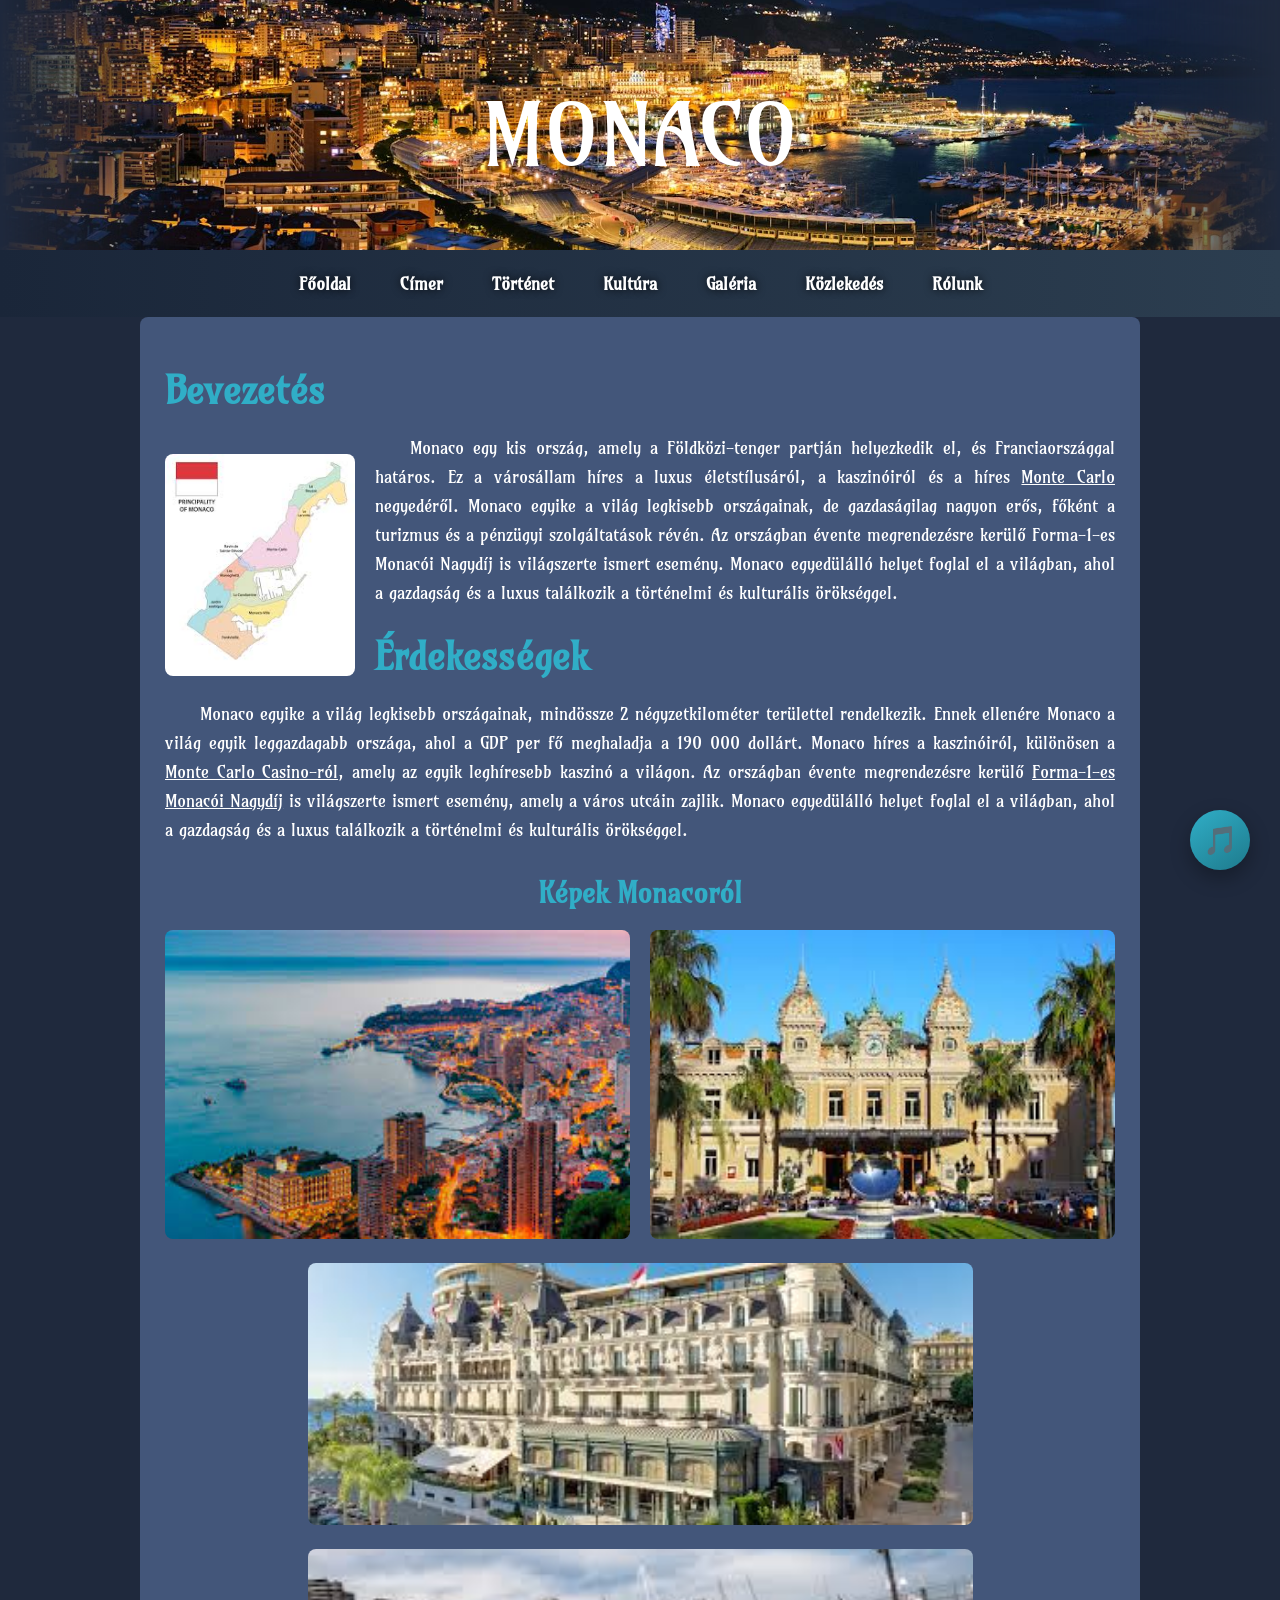
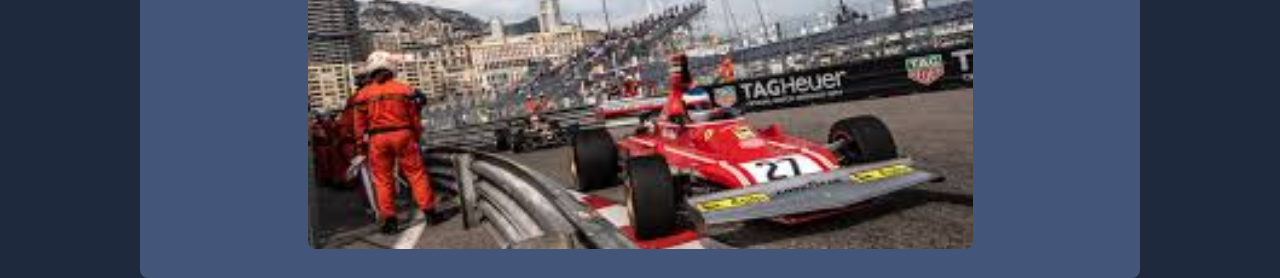
<file: 67_feladat/index.html>
<!DOCTYPE html>
<html lang="hu">
<head>
	<link href="https://fonts.googleapis.com/css2?family=Amarante&display=swap" rel="stylesheet">
	<meta charset="UTF-8">
	<title>Monaco</title>
	<link rel="stylesheet" href="style.css">
	<script src="script.js" defer></script>
<meta name="robots" content="noindex,nofollow">
</head>
<body style="background-color: #1F293D; font-family: 'Amarante', sans-serif;">
	<div style="text-align: center;" class="container">
		<img src="monacofixed.jpg" class="header-image">
	</div>
	<div class="text">MONACO</div>
<center>
	<nav class="main-nav">
    	<button id="menu-toggle" class="hamburger">☰</button>
    
    	<div class="nav-links">
        	<a href="index.html">Főoldal</a>
        	<a href="cimer.html">Címer</a>
        	<a href="tortenet.html">Történet</a>
        	<a href="kultura.html">Kultúra</a>
        	<a href="galeria.html">Galéria</a>
        	<a href="koz.html">Közlekedés</a>
			<a href="about us.html">Rólunk</a>
    	</div>
	</nav>
	<div class="doboz">
		<h1>Bevezetés</h1>
		<img src="kep1.jpg" style="width: 20%; height: auto; margin-top: 20px; margin-right: 20px; border-radius: 8px; float: left;">
		<p>
			Monaco egy kis ország, amely a Földközi-tenger partján helyezkedik el, és Franciaországgal határos. Ez a városállam híres a luxus életstílusáról, a kaszinóiról és a híres <a href="montecarlo.html" class="a">Monte Carlo</a> negyedéről. Monaco egyike a világ legkisebb országainak, de gazdaságilag nagyon erős, főként a turizmus és a pénzügyi szolgáltatások révén. Az országban évente megrendezésre kerülő Forma-1-es Monacói Nagydíj is világszerte ismert esemény. Monaco egyedülálló helyet foglal el a világban, ahol a gazdagság és a luxus találkozik a történelmi és kulturális örökséggel.
		</p>
		<h1>Érdekességek</h1>
		<p>
			Monaco egyike a világ legkisebb országainak, mindössze 2 négyzetkilométer területtel rendelkezik. Ennek ellenére Monaco a világ egyik leggazdagabb országa, ahol a GDP per fő meghaladja a 190 000 dollárt. Monaco híres a kaszinóiról, különösen a <a href="kaszino.html" class="a">Monte Carlo Casino-ról</a>, amely az egyik leghíresebb kaszinó a világon. Az országban évente megrendezésre kerülő <a href="gp.html" class="a">Forma-1-es Monacói Nagydíj</a> is világszerte ismert esemény, amely a város utcáin zajlik. Monaco egyedülálló helyet foglal el a világban, ahol a gazdagság és a luxus találkozik a történelmi és kulturális örökséggel.
		</p>
		<h2>Képek Monacoról</h2>
		<div class="gallery">
			<div class="gallery-small"><img src="kep2.jpg" alt="Monaco"></div>
			<div class="gallery-small"><img src="kep3.jpg" alt="Monaco"></div>
			<div class="gallery-large"><img src="kep4.jpg" alt="Monaco"></div>
			<div class="gallery-large"><img src="kep5.jpg" alt="Monaco"></div>
		</div>
	</div>
</center>
</body>
</html>
</file>
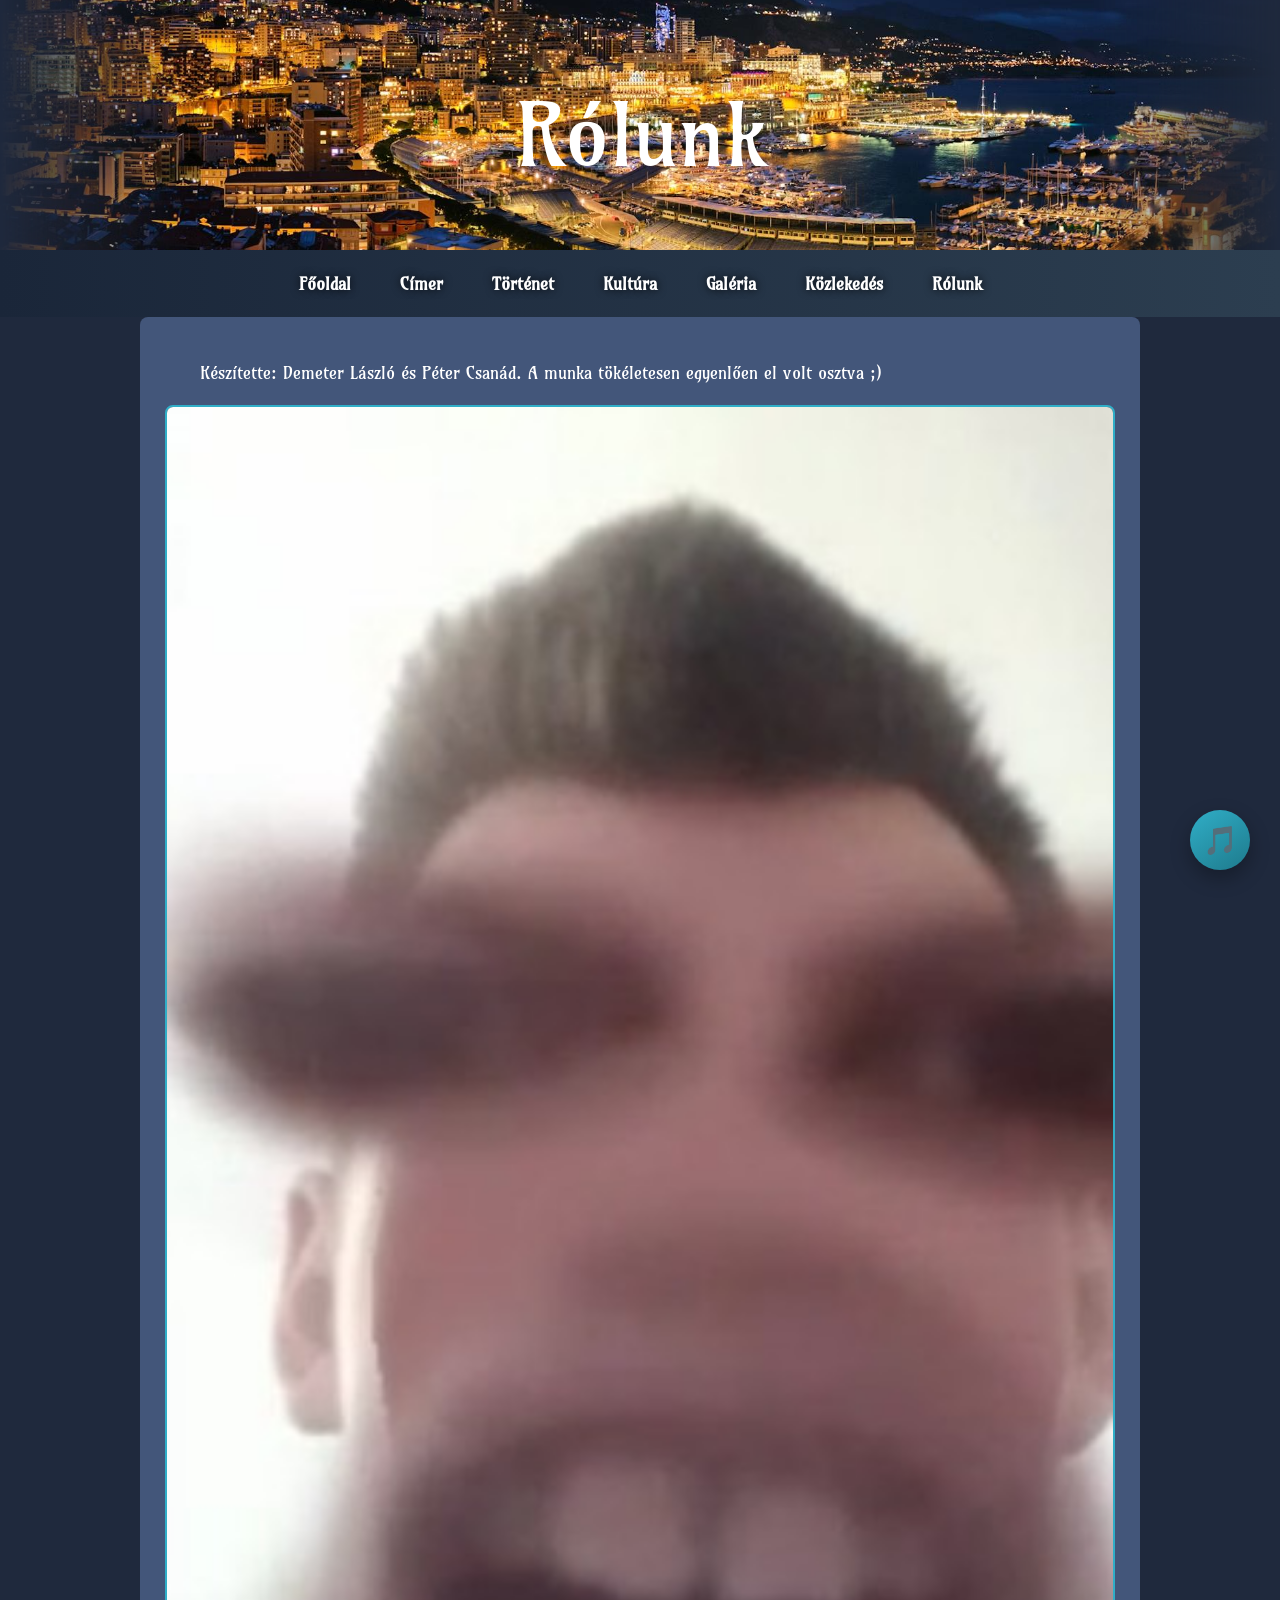
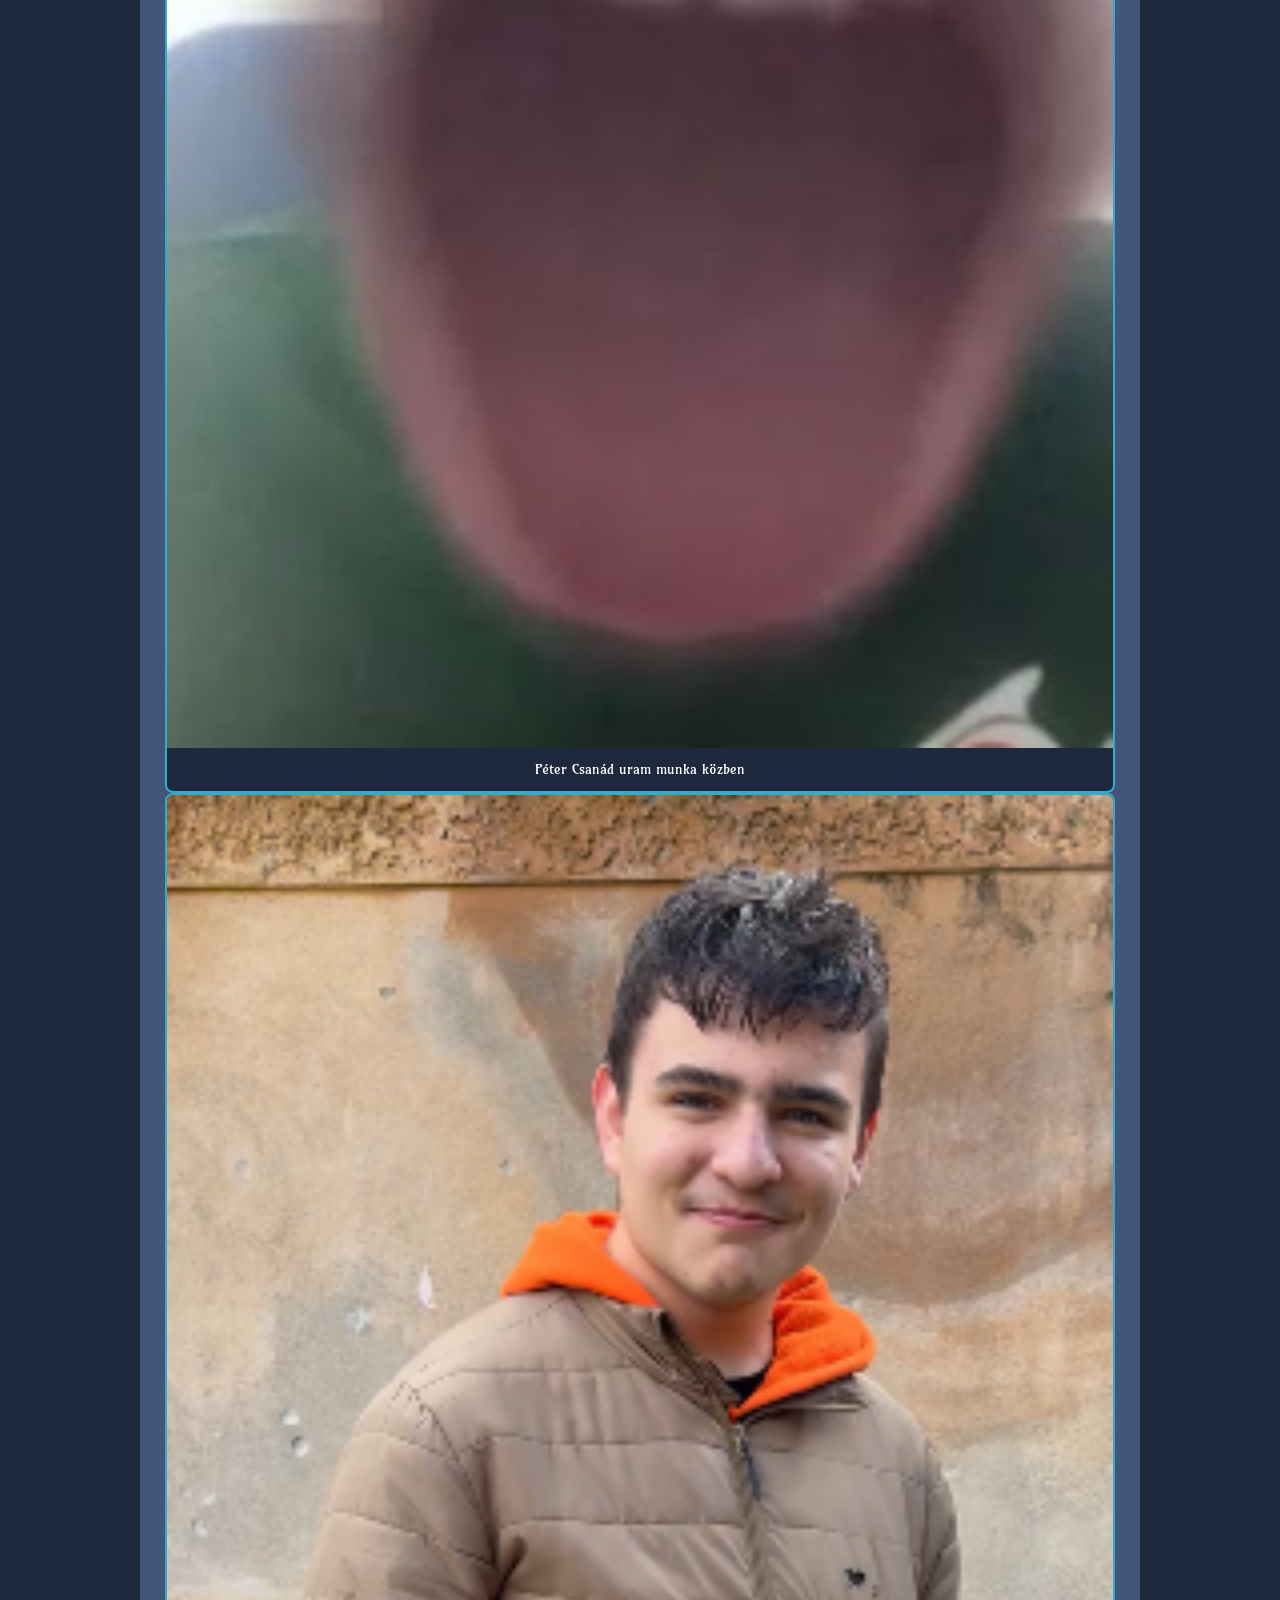
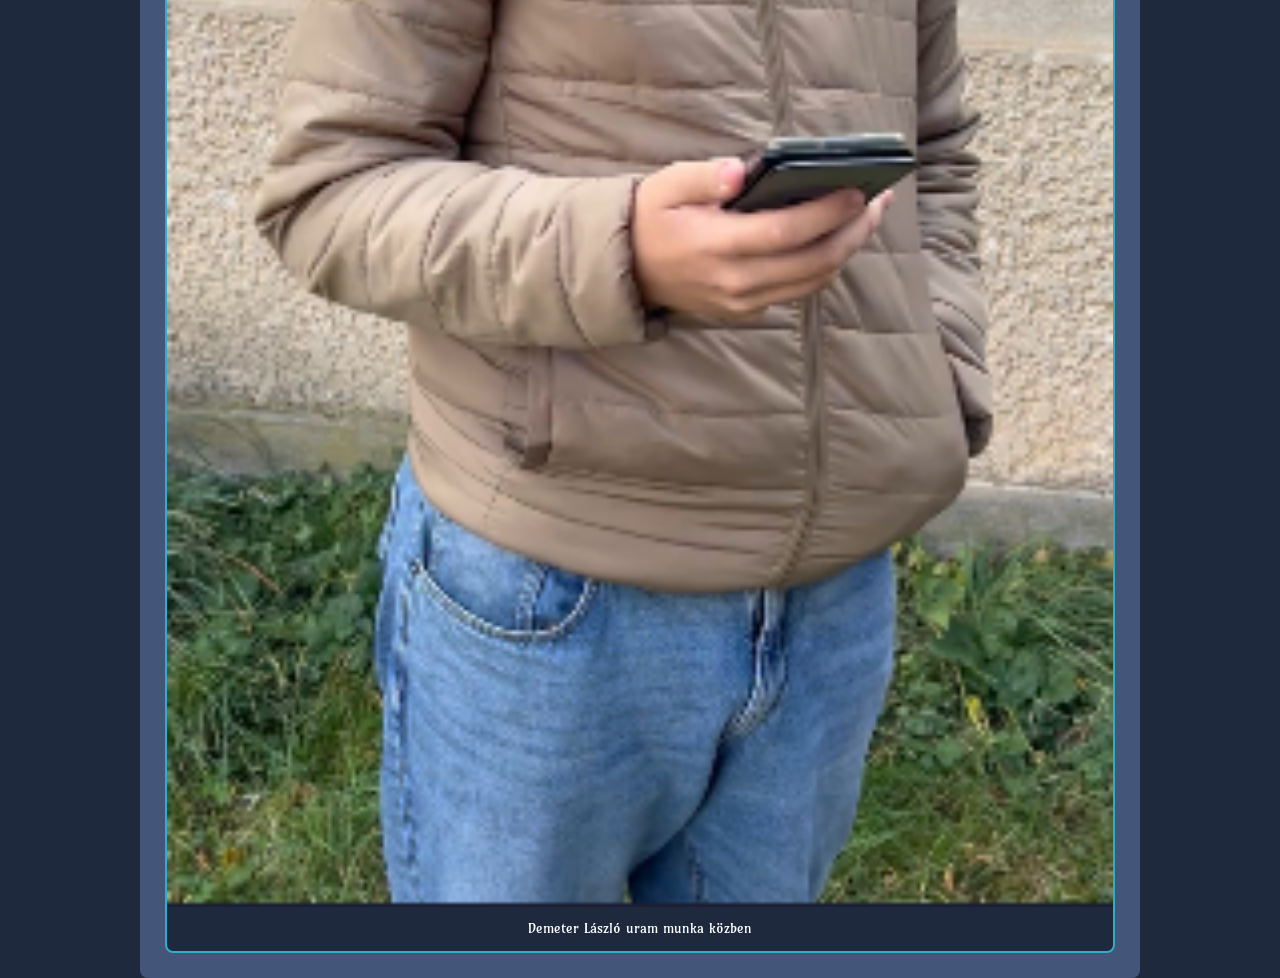
<file: 67_feladat/about us.html>
<!DOCTYPE html>
<html lang="hu">
<head>
	<link href="https://fonts.googleapis.com/css2?family=Amarante&display=swap" rel="stylesheet">
	<meta charset="UTF-8">
	<title>Rólunk</title>
	<link rel="stylesheet" href="style.css">
	<script src="script.js" defer></script>
<meta name="robots" content="noindex,nofollow">
</head>
<body style="background-color: #1F293D; font-family: 'Amarante', sans-serif; overflow-x: hidden;">
	<div style="text-align: center;" class="container">
		<img src="monacofixed.jpg" class="header-image">
	</div>
	<div class="text">Rólunk</div>
	<center>
	<nav class="main-nav">
    <button id="menu-toggle" class="hamburger">☰</button>
    
    <div class="nav-links">
        <a href="index.html">Főoldal</a>
        <a href="cimer.html">Címer</a>
        <a href="tortenet.html">Történet</a>
        <a href="kultura.html">Kultúra</a>
        <a href="galeria.html">Galéria</a>
        <a href="koz.html">Közlekedés</a>
		<a href="about us.html">Rólunk</a>
    </div>
	</nav>
	<div class="doboz">
		<p>Készítette: Demeter László és Péter Csanád. A munka tökéletesen egyenlően el volt osztva ;)<p>
			<div class="image-caption">
				<img src="peter.jpg">
				<p>Péter Csanád uram munka közben</p>
			</div>
			<div class="image-caption">
				<img src="demeter.png">
				<p>Demeter László uram munka közben</p>
			</div>
	</div>
</center>
</body>
</html>
</file>
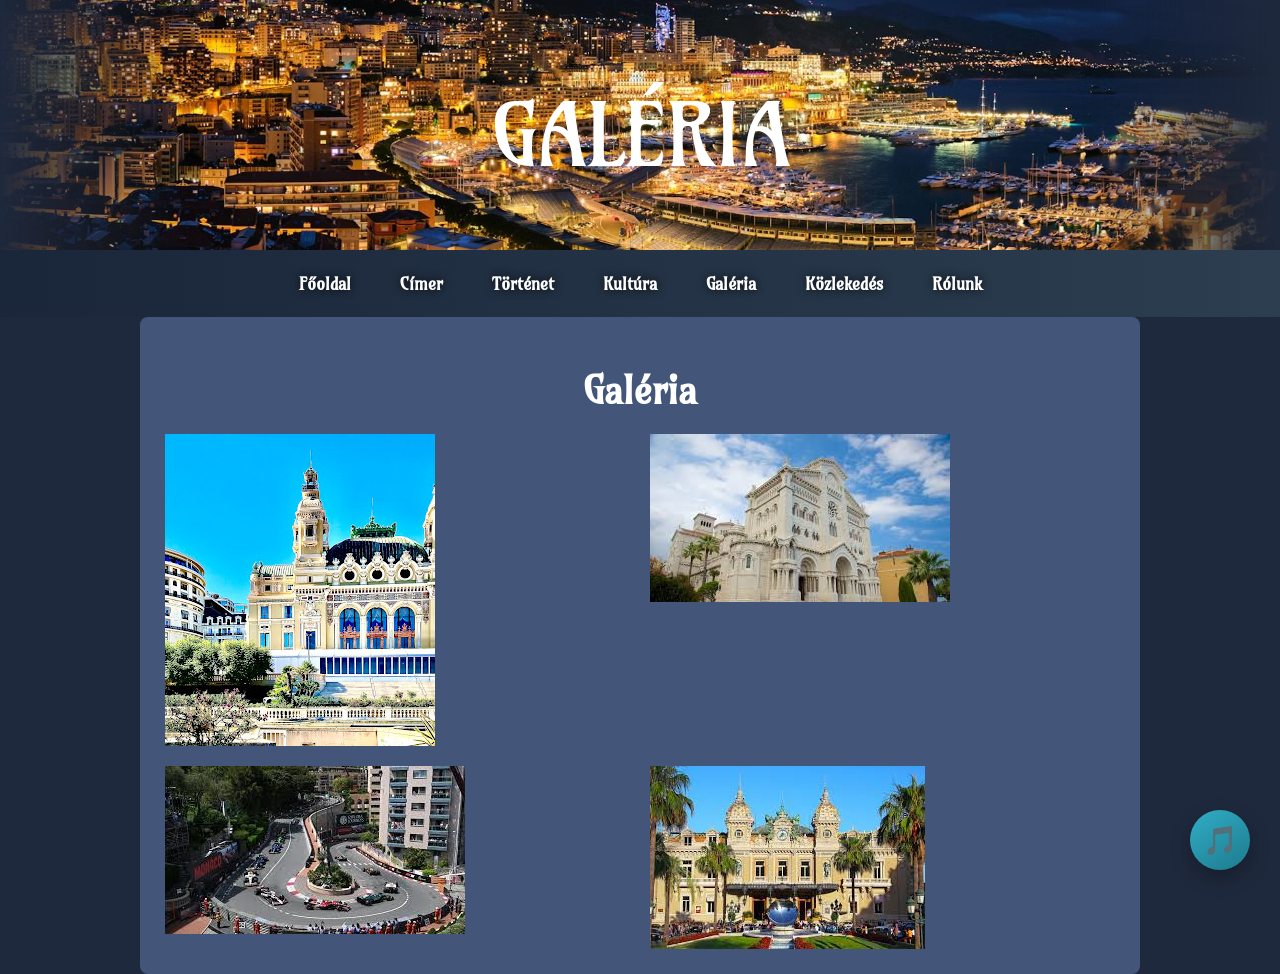
<file: 67_feladat/galeria.html>
<!DOCTYPE html>
<html lang="hu">
<head style="background-color: #1F293D; font-family: 'Amarante', sans-serif;">
<link href="https://fonts.googleapis.com/css2?family=Amarante&display=swap" rel="stylesheet">
<title>Galéria</title>
<link rel="stylesheet" href="style.css">
<script src="script.js" defer></script>
<div style="text-align: center;" class="container">
	<img src="monacofixed.jpg" class="header-image">
<div class="text">GALÉRIA</div>
</div>
<meta charset="UTF-8">
<meta name="robots" content="noindex,nofollow">
</head>
<body style="background-color: #1F293D; font-family: 'Amarante', sans-serif;">
<center>
<nav class="main-nav">
    <button id="menu-toggle" class="hamburger">☰</button>
    
    <div class="nav-links">
        <a href="index.html">Főoldal</a>
        <a href="cimer.html">Címer</a>
        <a href="tortenet.html">Történet</a>
        <a href="kultura.html">Kultúra</a>
        <a href="galeria.html">Galéria</a>
        <a href="koz.html">Közlekedés</a>
        <a href="about us.html">Rólunk</a>
    </div>
</nav>
</center>
<div class="doboz">
	<h1 style="color: white; text-align: center;">Galéria</h1>
	<div class="gallery">
		<img src="his1.jpg" alt="Kép 1">
		<img src="his2.jpg" alt="Kép 2">
		<img src="his3.jpg" alt="Kép 3">
		<img src="his4.jpg" alt="Kép 4">
	</div>
</div>
</body>
</html>
</file>
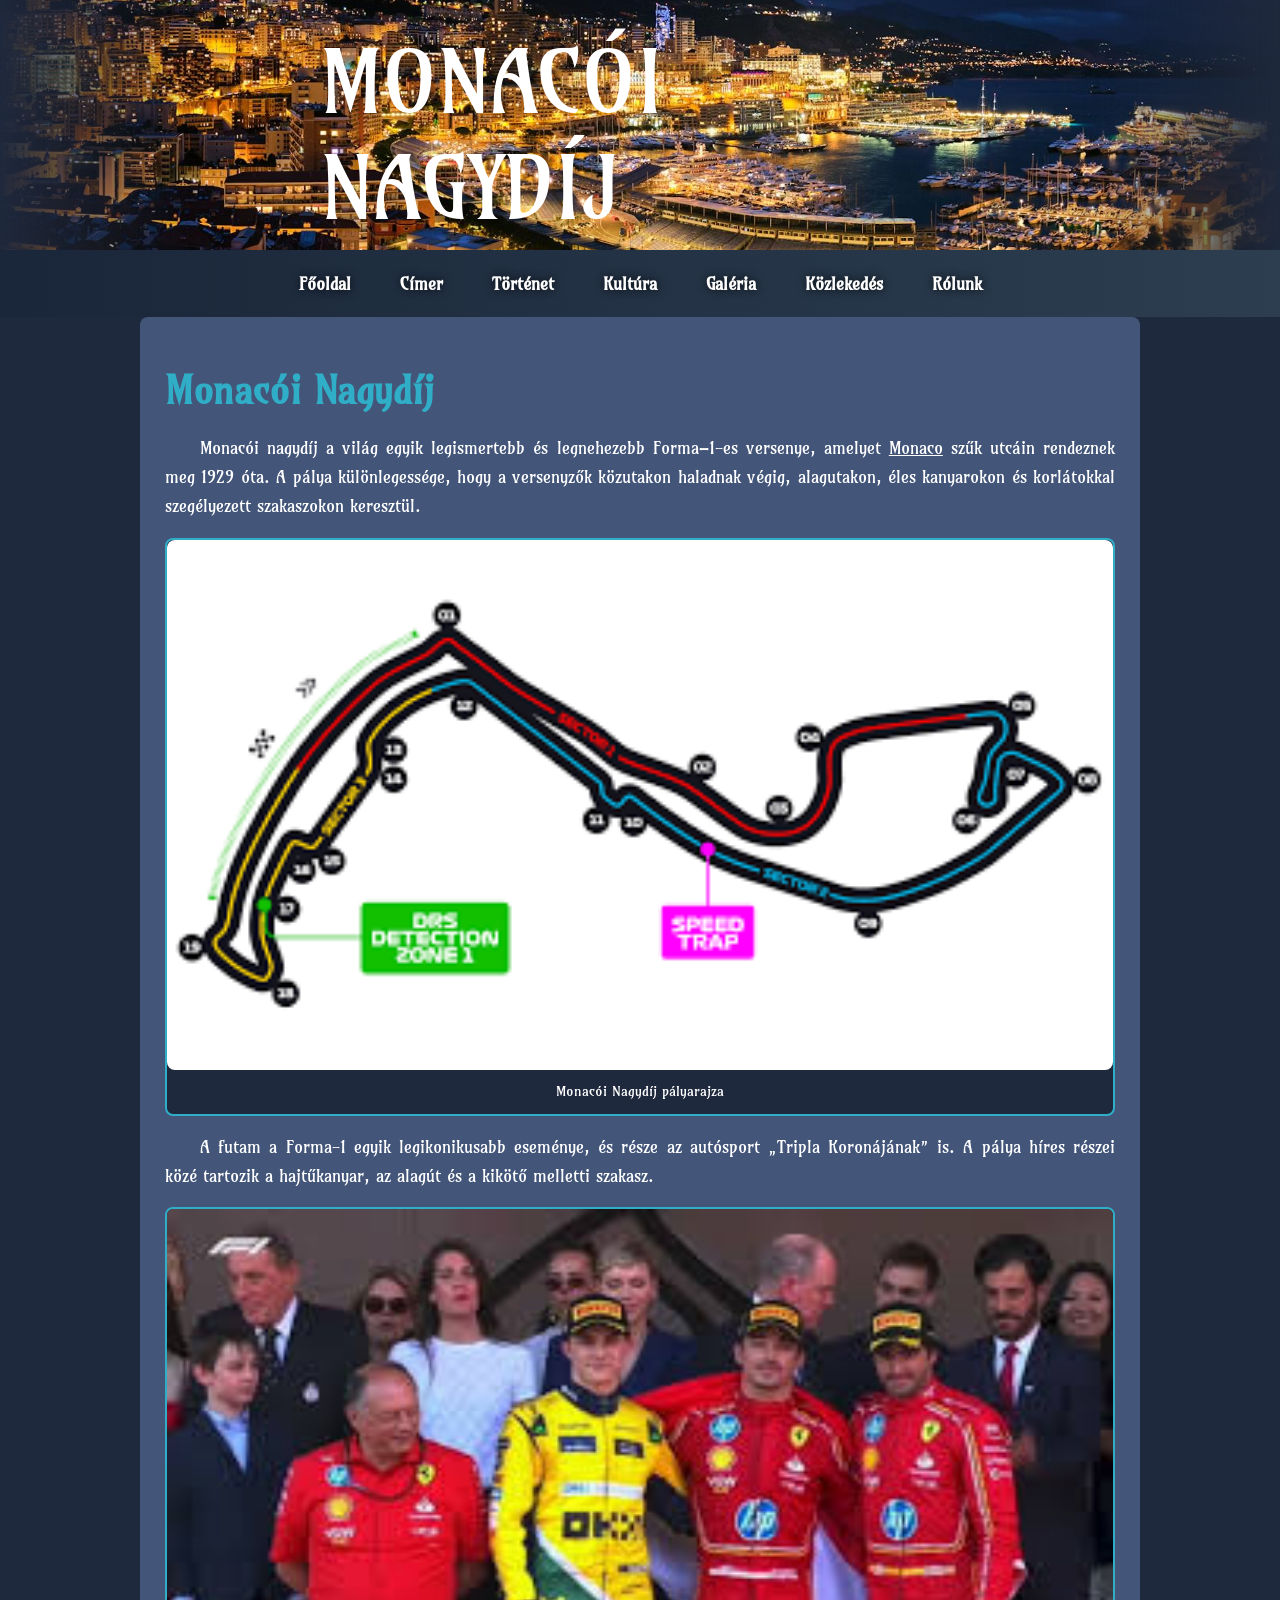
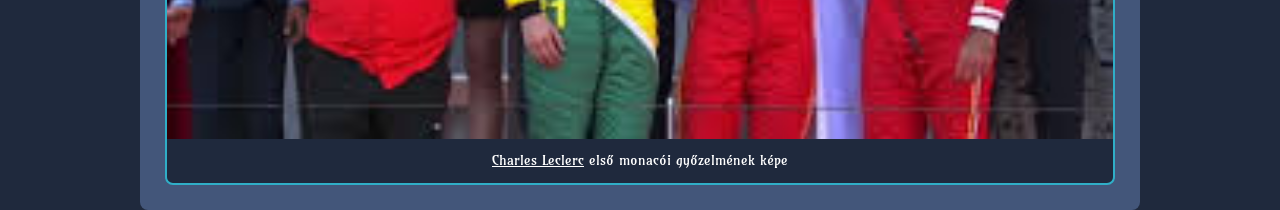
<file: 67_feladat/gp.html>
<!DOCTYPE html>
<html lang="hu">
<head>
	<link href="https://fonts.googleapis.com/css2?family=Amarante&display=swap" rel="stylesheet">
	<meta charset="UTF-8">
	<title>Monacói Nagydíj</title>
	<link rel="stylesheet" href="style.css">
<meta name="robots" content="noindex,nofollow">
</head>
<body style="background-color: #1F293D; font-family: 'Amarante', sans-serif;">
	<div style="text-align: center;" class="container">
		<img src="monacofixed.jpg" class="header-image">
	</div>
	<div class="text">MONACÓI NAGYDÍJ</div>
	<center>
		<nav class="main-nav">
    <button id="menu-toggle" class="hamburger">☰</button>
    
    <div class="nav-links">
        	<a href="index.html">Főoldal</a>
        	<a href="cimer.html">Címer</a>
        	<a href="tortenet.html">Történet</a>
        	<a href="kultura.html">Kultúra</a>
        	<a href="galeria.html">Galéria</a>
        	<a href="koz.html">Közlekedés</a>
			<a href="about us.html">Rólunk</a>
    	</div>
	</nav>
		<div class="doboz">
			<h1>Monacói Nagydíj</h1>
			<p>Monacói nagydíj a világ egyik legismertebb és legnehezebb Forma–1-es versenye, amelyet <a href="index.html" class="a">Monaco</a> szűk utcáin rendeznek meg 1929 óta. A pálya különlegessége, hogy a versenyzők közutakon haladnak végig, alagutakon, éles kanyarokon és korlátokkal szegélyezett szakaszokon keresztül.</p>
			<div class="image-caption">
				<img src="gp.png" class="full-width-img">
				<p>Monacói Nagydíj pályarajza</p>
			</div>
			<p>A futam a Forma-1 egyik legikonikusabb eseménye, és része az autósport „Tripla Koronájának” is. A pálya híres részei közé tartozik a hajtűkanyar, az alagút és a kikötő melletti szakasz.</p>
			<div class="image-caption">
				<img src="gp1.jpg" alt="Charles Leclerc's first win at Monaco">
				<p><a href="leclerc.html" class="a">Charles Leclerc</a> első monacói győzelmének képe</p>
			</div>
		</div>
	</center>
</body>
</html>
</file>
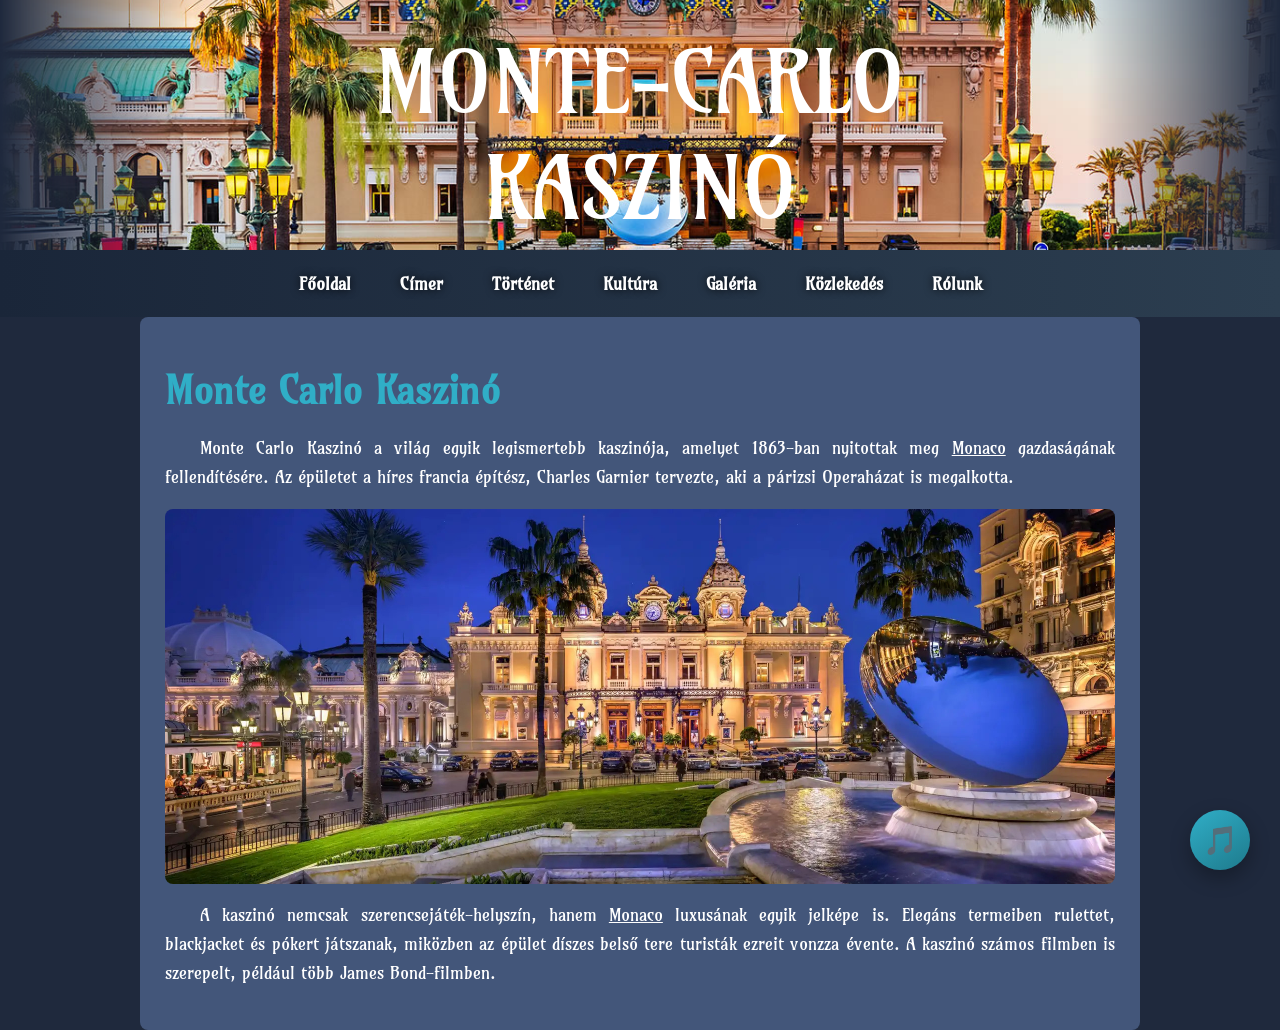
<file: 67_feladat/kaszino.html>
<!DOCTYPE html>
<html lang="hu">
<head style="background-color: #1F293D; font-family: 'Amarante',sans-serif;">
        <meta charset="UTF-8">
        <title>Monte Carlo Kaszinó</title>
        <link href="https://fonts.googleapis.com/css2?family=Amarante&display=swap" rel="stylesheet">
        <link rel="stylesheet" href="style.css">
        <script src="script.js" defer></script>
        <div style="text-align: center;" class="container">
        <img src="casino.jpg" class="header-image">
        <div class="text">MONTE-CARLO KASZINÓ</div>
        </div>
<meta name="robots" content="noindex,nofollow">
</head>
<body style="background-color: #1F293D; font-family: 'Amarante', sans-serif;">
    <center>
    <nav class="main-nav">
    <button id="menu-toggle" class="hamburger">☰</button>
    
    <div class="nav-links">
        	<a href="index.html">Főoldal</a>
        	<a href="cimer.html">Címer</a>
        	<a href="tortenet.html">Történet</a>
        	<a href="kultura.html">Kultúra</a>
        	<a href="galeria.html">Galéria</a>
        	<a href="koz.html">Közlekedés</a>
            <a href="about us.html">Rólunk</a>
    	</div>
	</nav>
    <div class="doboz">
    <h1>Monte Carlo Kaszinó</h1>
    <p>Monte Carlo Kaszinó a világ egyik legismertebb kaszinója, amelyet 1863-ban nyitottak meg <a href="index.html" class="a">Monaco</a> gazdaságának fellendítésére. Az épületet a híres francia építész, Charles Garnier tervezte, aki a párizsi Operaházat is megalkotta.</p>
    <img src="casino1.jpg" class="full-width-img">
    <p>A kaszinó nemcsak szerencsejáték-helyszín, hanem <a href="index.html" class="a">Monaco</a> luxusának egyik jelképe is. Elegáns termeiben rulettet, blackjacket és pókert játszanak, miközben az épület díszes belső tere turisták ezreit vonzza évente. A kaszinó számos filmben is szerepelt, például több James Bond-filmben.</p>
    </div>
    </center>
</body>
</html>
</file>
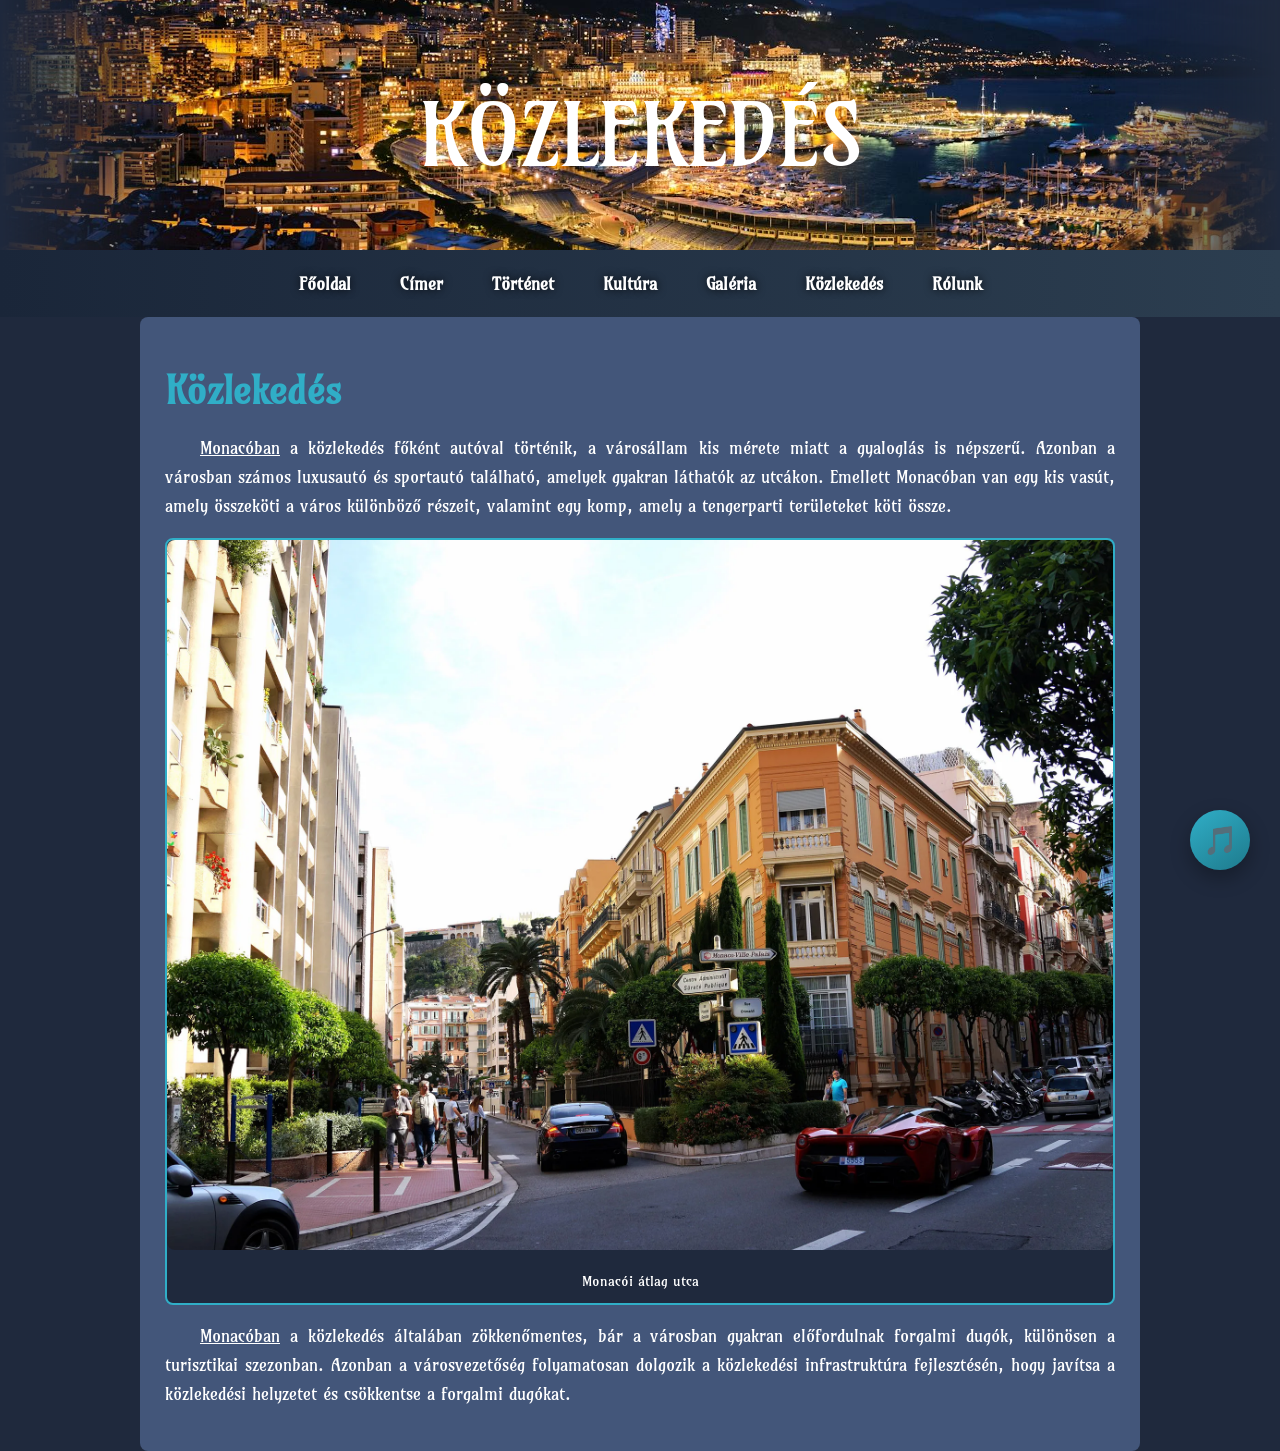
<file: 67_feladat/koz.html>
<!DOCTYPE html>
<html lang="hu">
<head style="background-color: #1F293D; font-family: 'Amarante', sans-serif;">
<link href="https://fonts.googleapis.com/css2?family=Amarante&display=swap" rel="stylesheet">
<title>Közlekedés</title>
<link rel="stylesheet" href="style.css">
<script src="script.js" defer></script>
<div style="text-align: center;" class="container">
	<img src="monacofixed.jpg" class="header-image">
<div class="text">KÖZLEKEDÉS</div>
</div>
<meta charset="UTF-8">
<meta name="robots" content="noindex,nofollow">
</head>
<body style="background-color: #1F293D; font-family: 'Amarante', sans-serif;">
<center>
<nav class="main-nav">
    <button id="menu-toggle" class="hamburger">☰</button>
    
    <div class="nav-links">
        <a href="index.html">Főoldal</a>
        <a href="cimer.html">Címer</a>
        <a href="tortenet.html">Történet</a>
        <a href="kultura.html">Kultúra</a>
        <a href="galeria.html">Galéria</a>
        <a href="koz.html">Közlekedés</a>
        <a href="about us.html">Rólunk</a>
    </div>
</nav>
</center>
<div class="doboz">
	<h1>Közlekedés</h1>
	<p><a href="index.html" class="a">Monacóban</a> a közlekedés főként autóval történik, a városállam kis mérete miatt a gyaloglás is népszerű. Azonban a városban számos luxusautó és sportautó található, amelyek gyakran láthatók az utcákon. Emellett Monacóban van egy kis vasút, amely összeköti a város különböző részeit, valamint egy komp, amely a tengerparti területeket köti össze.</p>
	<div class="image-caption">
		<img src="koz.webp" style="width: 100%; height: auto; margin-bottom: 20px; border-radius: 8px;">
		<p class="caption">Monacói átlag utca</p>
	</div>
	<p><a href="index.html" class="a">Monacóban</a> a közlekedés általában zökkenőmentes, bár a városban gyakran előfordulnak forgalmi dugók, különösen a turisztikai szezonban. Azonban a városvezetőség folyamatosan dolgozik a közlekedési infrastruktúra fejlesztésén, hogy javítsa a közlekedési helyzetet és csökkentse a forgalmi dugókat.</p>
</div>
</file>
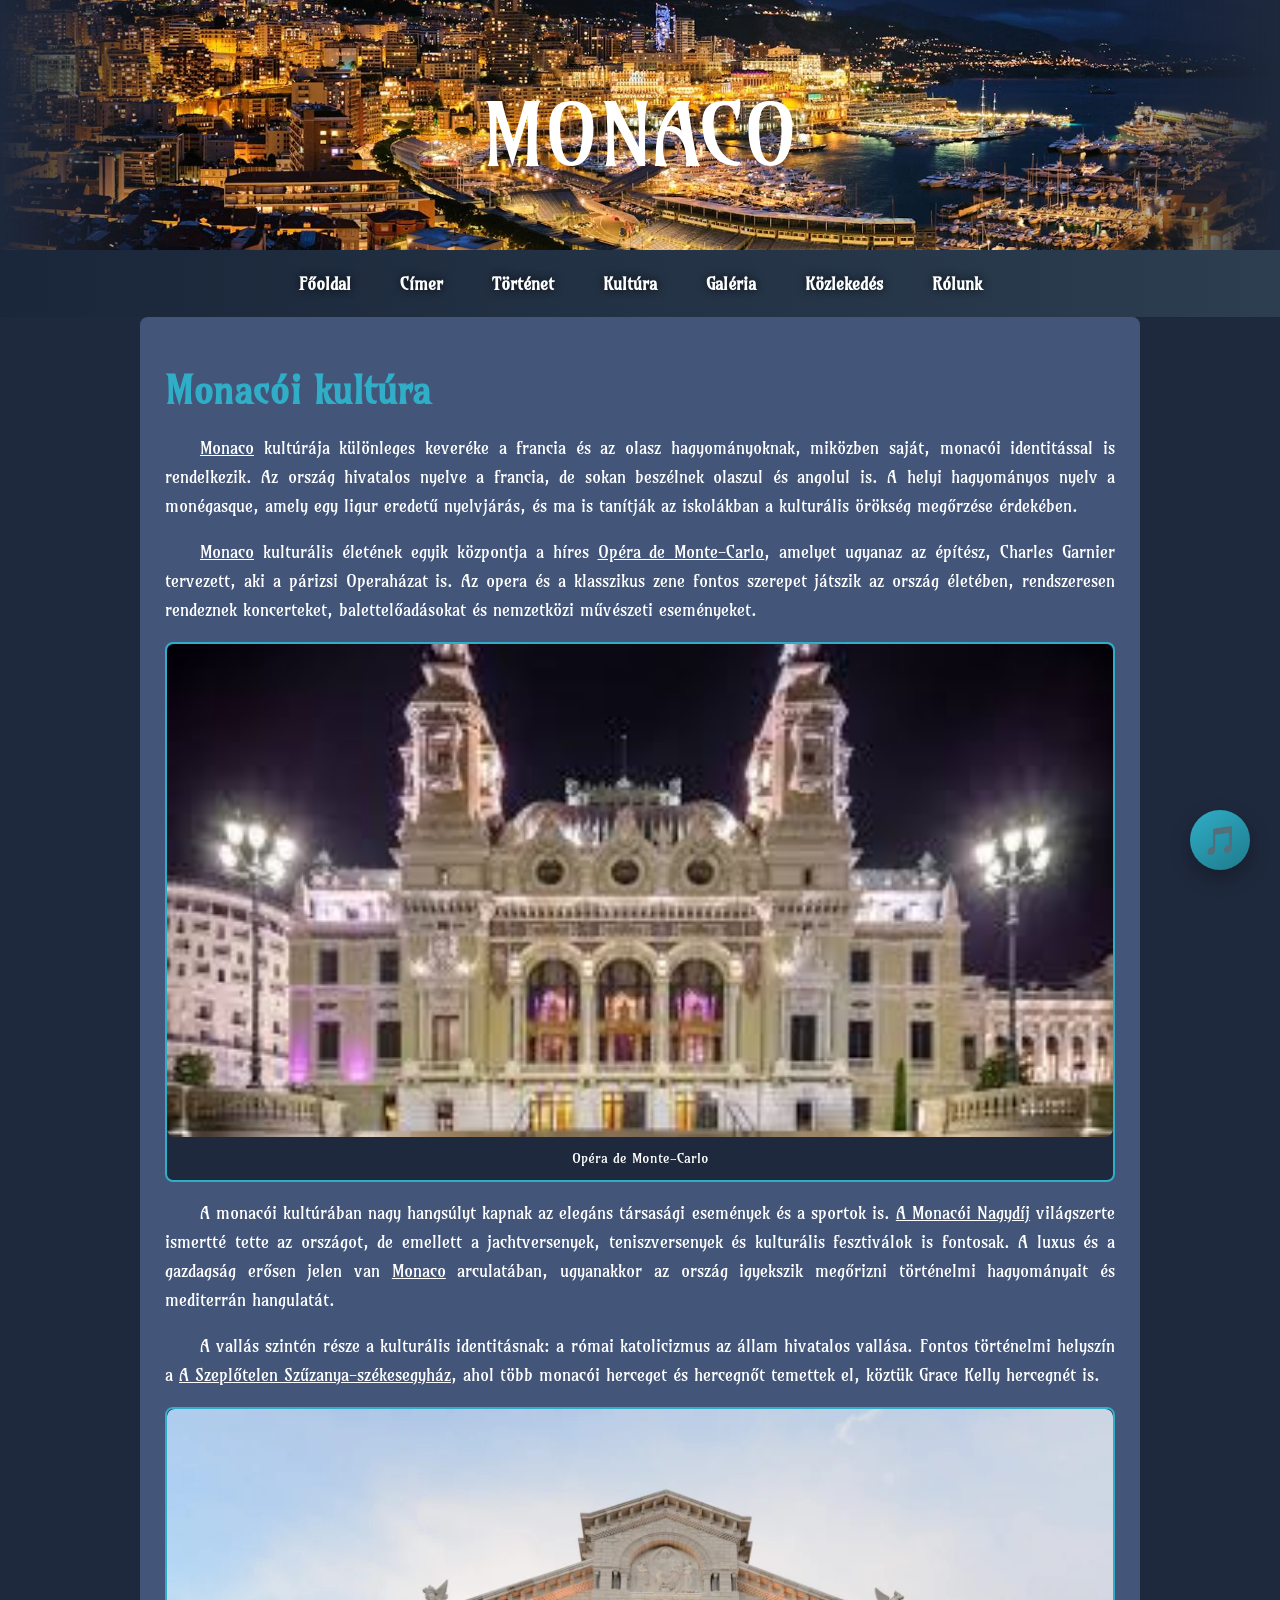
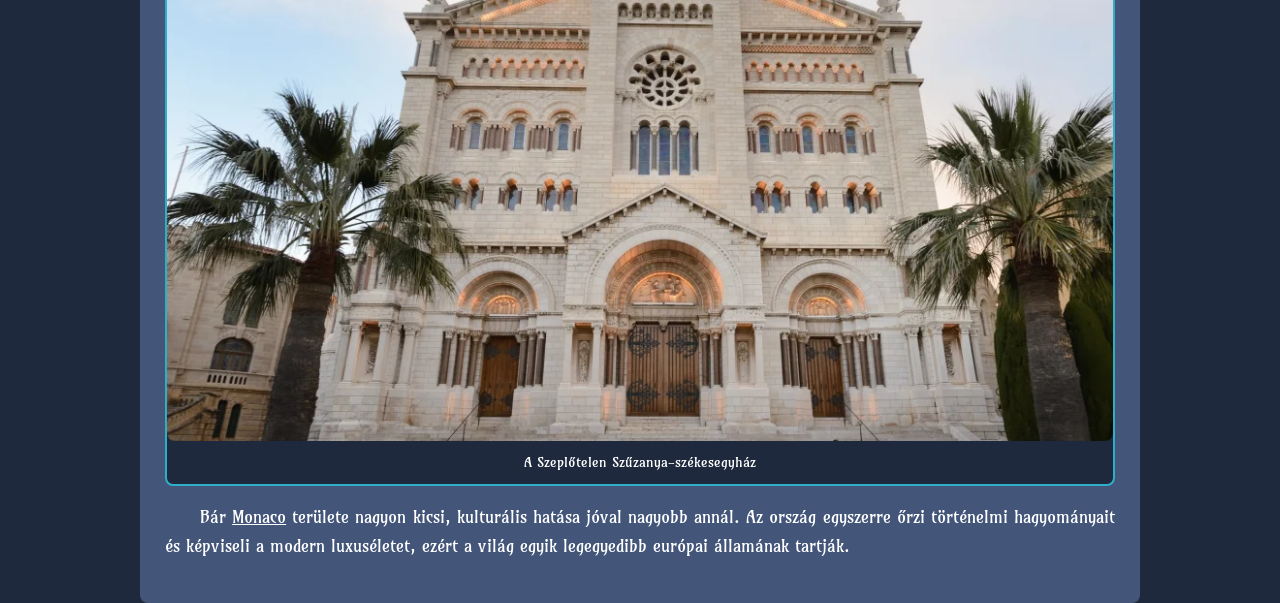
<file: 67_feladat/kultura.html>
<!DOCTYPE html>
<html lang="hu">
<head>
	<link href="https://fonts.googleapis.com/css2?family=Amarante&display=swap" rel="stylesheet">
	<meta charset="UTF-8">
	<title>Kultúra</title>
	<link rel="stylesheet" href="style.css">
	<script src="script.js" defer></script>
<meta name="robots" content="noindex,nofollow">
</head>
<body style="background-color: #1F293D; font-family: 'Amarante', sans-serif;">
	<div style="text-align: center;" class="container">
		<img src="monacofixed.jpg" class="header-image">
	</div>
	<div class="text">MONACO</div>
	<center>
	<nav class="main-nav">
    <button id="menu-toggle" class="hamburger">☰</button>
    
    <div class="nav-links">
        	<a href="index.html">Főoldal</a>
        	<a href="cimer.html">Címer</a>
        	<a href="tortenet.html">Történet</a>
        	<a href="kultura.html">Kultúra</a>
        	<a href="galeria.html">Galéria</a>
        	<a href="koz.html">Közlekedés</a>
			<a href="about us.html">Rólunk</a>
    	</div>
	</nav>
		<div class="doboz">
			<h1>Monacói kultúra</h1>
			<p><a href="index.html" class="a">Monaco</a> kultúrája különleges keveréke a francia és az olasz hagyományoknak, miközben saját, monacói identitással is rendelkezik. Az ország hivatalos nyelve a francia, de sokan beszélnek olaszul és angolul is. A helyi hagyományos nyelv a monégasque, amely egy ligur eredetű nyelvjárás, és ma is tanítják az iskolákban a kulturális örökség megőrzése érdekében.</p>
			<p><a href="index.html" class="a">Monaco</a> kulturális életének egyik központja a híres <a href="opera.html" class="a">Opéra de Monte-Carlo</a>, amelyet ugyanaz az építész, Charles Garnier tervezett, aki a párizsi Operaházat is. Az opera és a klasszikus zene fontos szerepet játszik az ország életében, rendszeresen rendeznek koncerteket, balettelőadásokat és nemzetközi művészeti eseményeket.</p>
			<div class="image-caption">
				<img src="opera.jpg" class="full-width-img">
				<p>Opéra de Monte-Carlo</p>
			</div>
			<p>A monacói kultúrában nagy hangsúlyt kapnak az elegáns társasági események és a sportok is. <a href="gp.html" class="a">A Monacói Nagydíj</a> világszerte ismertté tette az országot, de emellett a jachtversenyek, teniszversenyek és kulturális fesztiválok is fontosak. A luxus és a gazdagság erősen jelen van <a href="index.html" class="a">Monaco</a> arculatában, ugyanakkor az ország igyekszik megőrizni történelmi hagyományait és mediterrán hangulatát.</p>
			<p>A vallás szintén része a kulturális identitásnak: a római katolicizmus az állam hivatalos vallása. Fontos történelmi helyszín a <a href="catherdral.html" class="a">A Szeplőtelen Szűzanya-székesegyház</a>, ahol több monacói herceget és hercegnőt temettek el, köztük Grace Kelly hercegnét is.</p>	
			<div class="image-caption">
				<img src="cat.webp" class="full-width-img">
				<p>A Szeplőtelen Szűzanya-székesegyház</p>
			</div>
			<p>Bár <a href="index.html" class="a">Monaco</a> területe nagyon kicsi, kulturális hatása jóval nagyobb annál. Az ország egyszerre őrzi történelmi hagyományait és képviseli a modern luxuséletet, ezért a világ egyik legegyedibb európai államának tartják.</p>
		</div>
	</center>
</body>
</html>
</file>
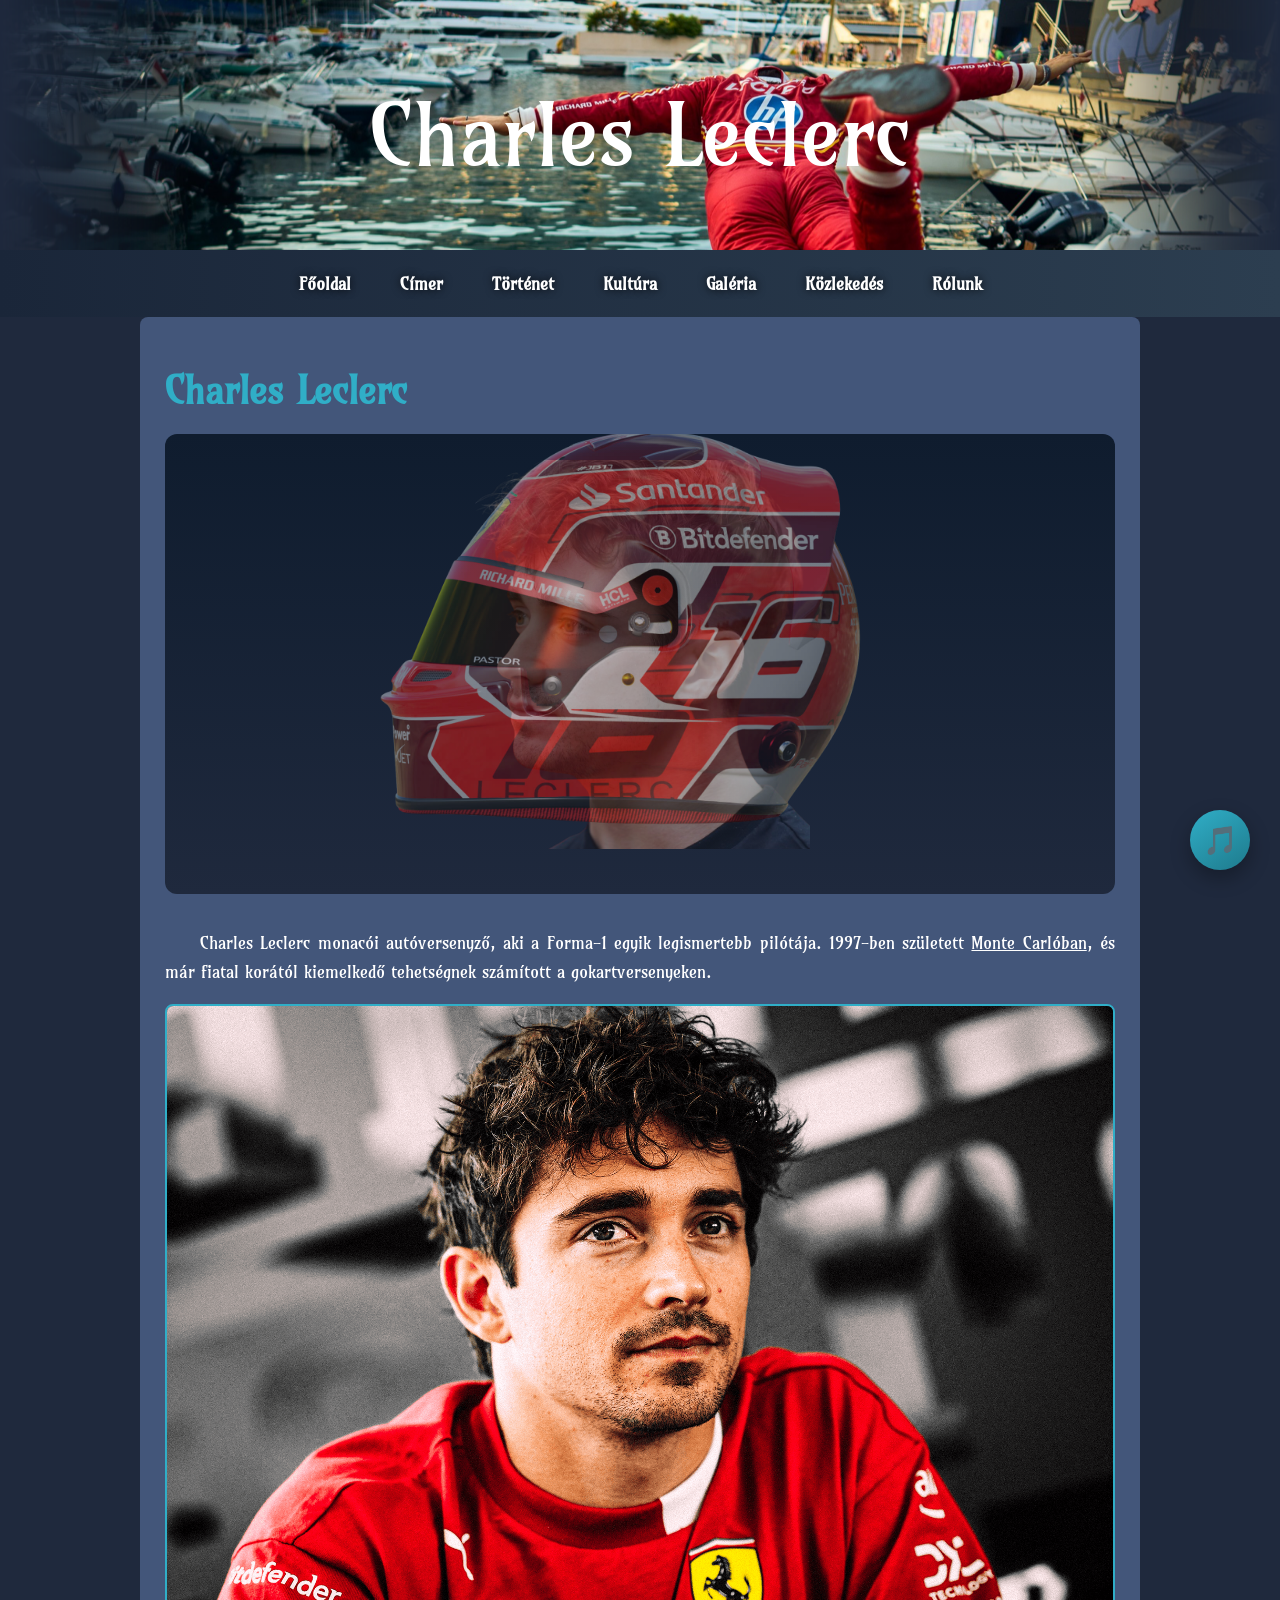
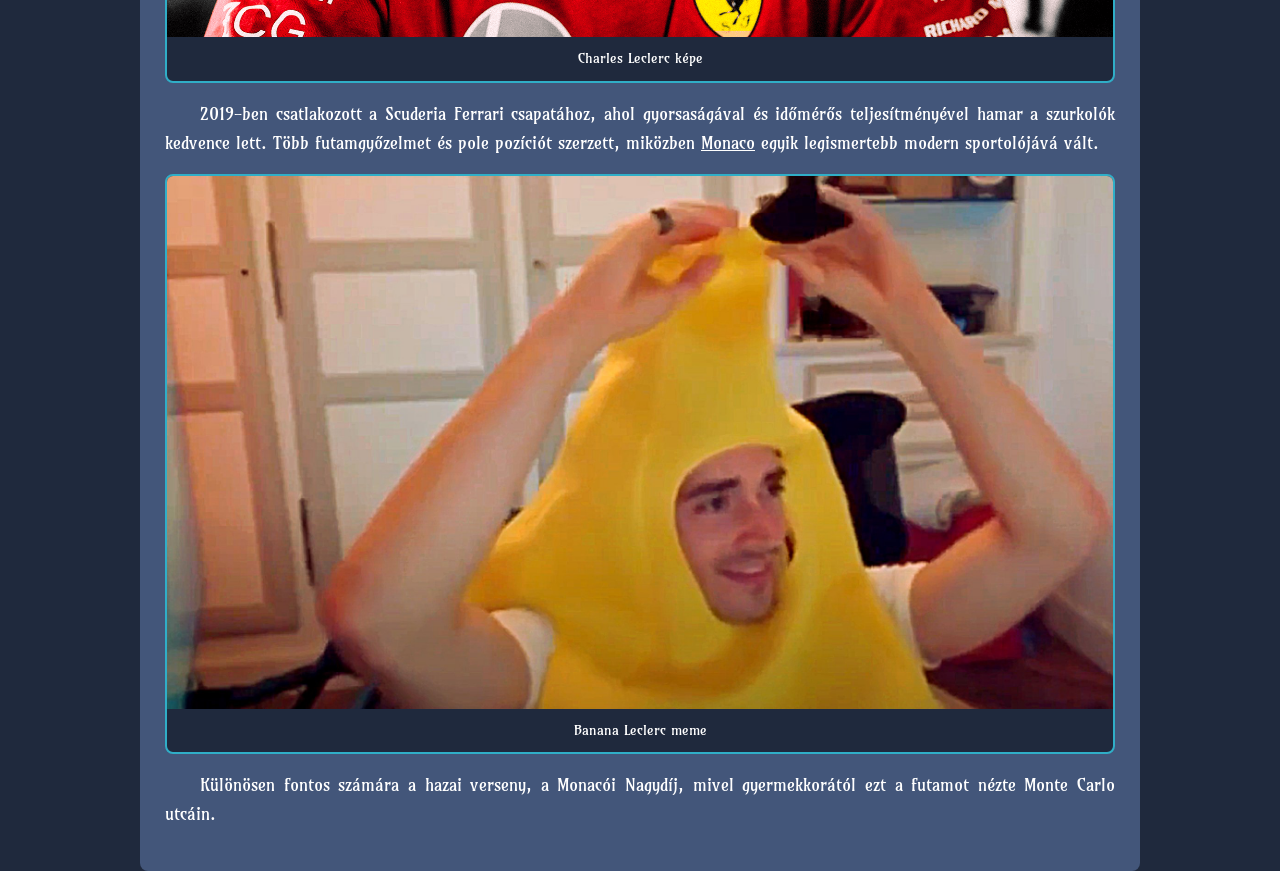
<file: 67_feladat/leclerc.html>
<!DOCTYPE html>
<html lang="hu">
<head>
	<link href="https://fonts.googleapis.com/css2?family=Amarante&display=swap" rel="stylesheet">
	<meta charset="UTF-8">
	<title>Charles Leclerc</title>
	<link rel="stylesheet" href="style.css">
	<script src="script.js" defer></script>
<meta name="robots" content="noindex,nofollow">
</head>
<body style="background-color: #1F293D; font-family: 'Amarante', sans-serif; overflow-x: hidden;">
	<div style="text-align: center;" class="container">
		<img src="1.png" class="header-image">
	</div>
	<div class="text">Charles Leclerc</div>
<center>
	<nav class="main-nav">
    <button id="menu-toggle" class="hamburger">☰</button>
    
    <div class="nav-links">
        	<a href="index.html">Főoldal</a>
        	<a href="cimer.html">Címer</a>
        	<a href="tortenet.html">Történet</a>
        	<a href="kultura.html">Kultúra</a>
        	<a href="galeria.html">Galéria</a>
        	<a href="koz.html">Közlekedés</a>
			<a href="about us.html">Rólunk</a>
    	</div>
	</nav>
	<div class="doboz">
		<h1>Charles Leclerc</h1>
		<div id="leclerc-hero" style="position: relative; height: 460px; overflow: hidden; margin-bottom: 35px; 
		                             background: linear-gradient(to bottom, #0f1c2e, #1F293D); border-radius: 12px;">
			<canvas id="morph-canvas" style="width: 100%; height: 100%; display: block; border-radius: 12px;"></canvas>
			
			<div style="position: absolute; top: 50%; left: 50%; transform: translate(-50%, -50%); 
			            text-align: center; z-index: 10; pointer-events: none; width: 100%;">	
		</div>
		</div>
		<p>Charles Leclerc monacói autóversenyző, aki a Forma-1 egyik legismertebb pilótája. 1997-ben született <a href="montecarlo.html" class="a">Monte Carlóban</a>, és már fiatal korától kiemelkedő tehetségnek számított a gokartversenyeken.</p>
		<div class="image-caption">
			<img src="leclec.png" alt="Charles Leclerc">
			<p>Charles Leclerc képe</p>
		</div>
		<p>2019-ben csatlakozott a Scuderia Ferrari csapatához, ahol gyorsaságával és időmérős teljesítményével hamar a szurkolók kedvence lett. Több futamgyőzelmet és pole pozíciót szerzett, miközben <a href="index.html" class="a">Monaco</a> egyik legismertebb modern sportolójává vált.</p>
		<div class="image-caption">
			<img src="banana.jpg" alt="Charles Leclerc">
			<p>Banana Leclerc meme</p>
		</div>
		<p>Különösen fontos számára a hazai verseny, a Monacói Nagydíj, mivel gyermekkorától ezt a futamot nézte Monte Carlo utcáin.</p>
	</div>
</center>
</body>
</html>
</file>
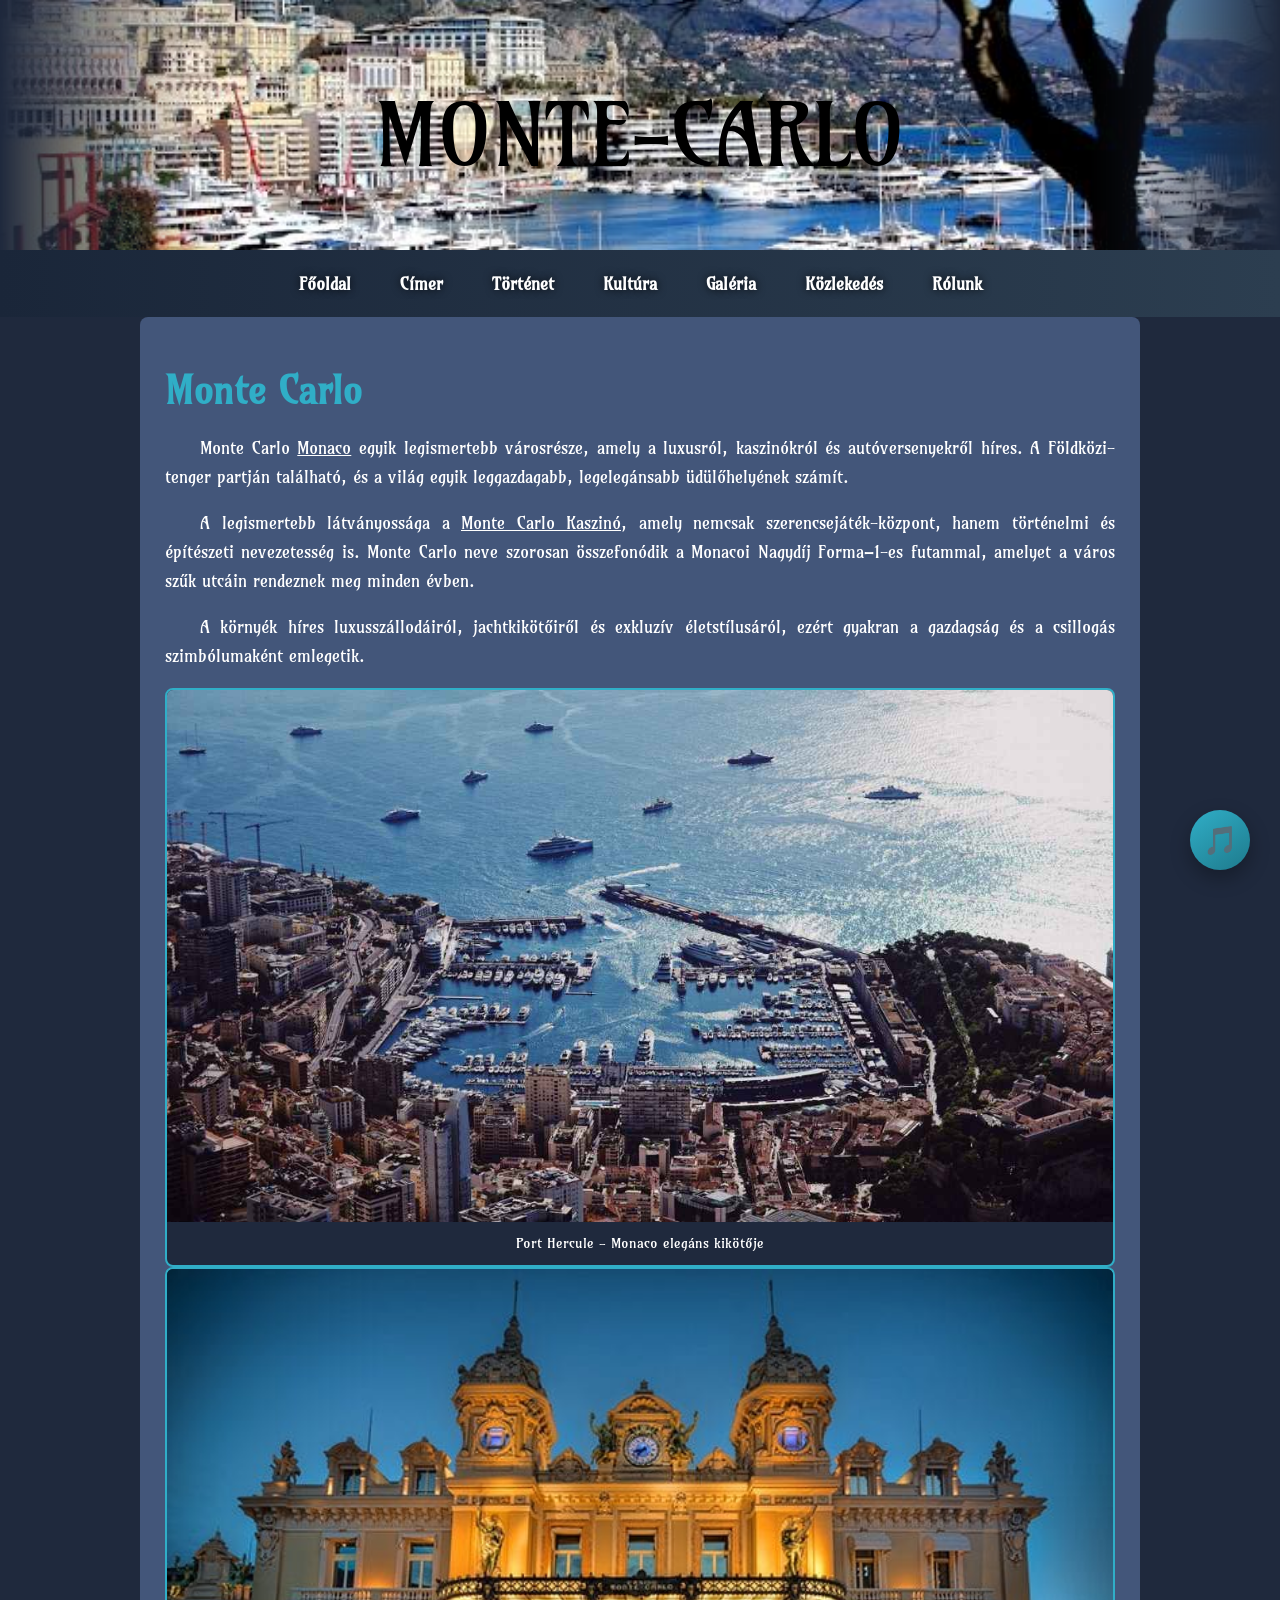
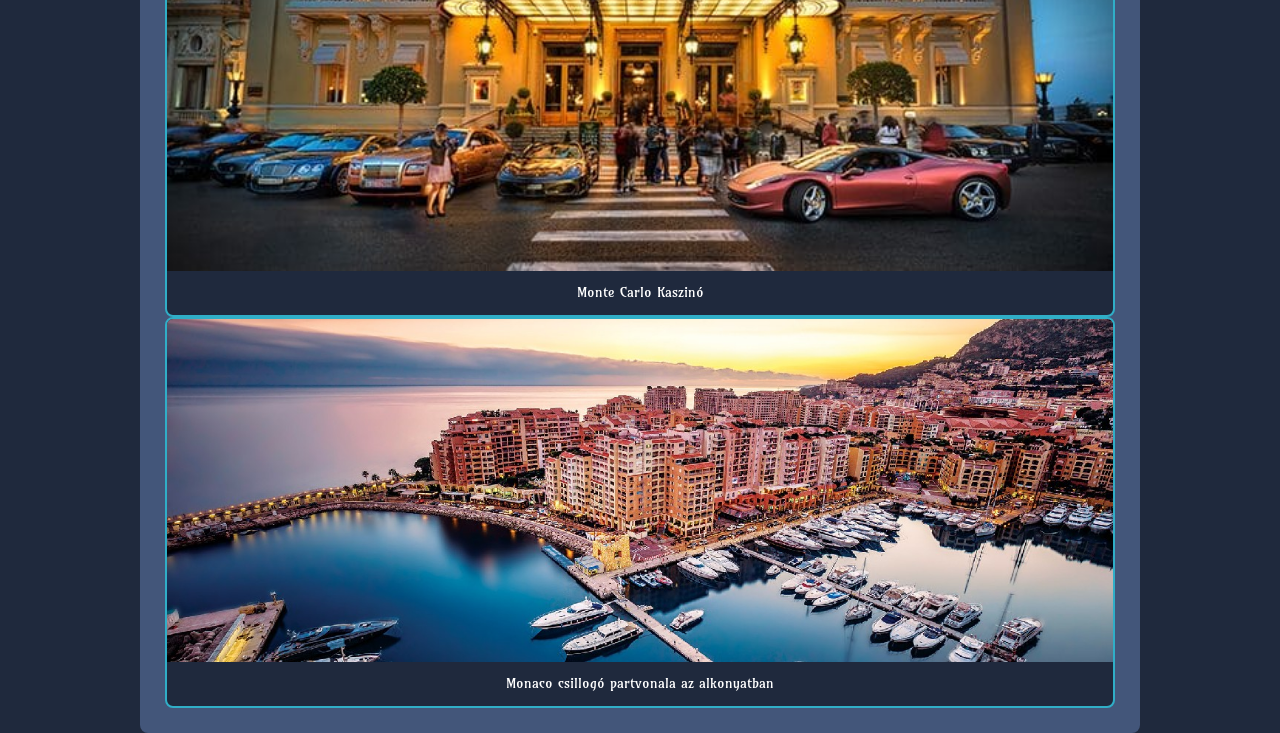
<file: 67_feladat/montecarlo.html>
<!DOCTYPE html>
<html lang="hu">
<head style="background-color: #1F293D; font-family: 'Amarante', sans-serif;">
    <meta charset="UTF-8">
    <title>Monte Carlo</title>
    <link href="https://fonts.googleapis.com/css2?family=Amarante&display=swap" rel="stylesheet">
	<link rel="stylesheet" href="style.css">
    <script src="script.js" defer></script>
    <div style="text-align: center;" class="container">
	<img src="montecarlo.jpg" class="header-image">
    <div class="textmc">MONTE-CARLO</div>
    </div>
<meta name="robots" content="noindex,nofollow">
</head>
<body style="background-color: #1F293D; font-family: 'Amarante', sans-serif;">
    <center>
    <nav class="main-nav">
    <button id="menu-toggle" class="hamburger">☰</button>
    
    <div class="nav-links">
        	<a href="index.html">Főoldal</a>
        	<a href="cimer.html">Címer</a>
        	<a href="tortenet.html">Történet</a>
        	<a href="kultura.html">Kultúra</a>
        	<a href="galeria.html">Galéria</a>
        	<a href="koz.html">Közlekedés</a>
            <a href="about us.html">Rólunk</a>
    	</div>
	</nav>
    <div class="doboz">
    <h1>Monte Carlo</h1>
    <p>Monte Carlo <a href="index.html" class="a">Monaco</a> egyik legismertebb városrésze, amely a luxusról, kaszinókról és autóversenyekről híres. A Földközi-tenger partján található, és a világ egyik leggazdagabb, legelegánsabb üdülőhelyének számít.</p>
    <p>A legismertebb látványossága a <a href="kaszino.html" class="a">Monte Carlo Kaszinó</a>, amely nemcsak szerencsejáték-központ, hanem történelmi és építészeti nevezetesség is. Monte Carlo neve szorosan összefonódik a Monacoi Nagydíj Forma–1-es futammal, amelyet a város szűk utcáin rendeznek meg minden évben.</p>
    <p>A környék híres luxusszállodáiról, jachtkikötőiről és exkluzív életstílusáról, ezért gyakran a gazdagság és a csillogás szimbólumaként emlegetik.</p>
    <div class="image-caption">
    	<img src="montecarlo1.jpg" alt="Port Hercule">
    	<p>Port Hercule - Monaco elegáns kikötője</p>
    </div>
    <div class="image-caption">
    	<img src="montecarlo2.jpg" alt="Monte Carlo Kaszinó">
    	<p>Monte Carlo Kaszinó</p>
    </div>
    <div class="image-caption">
    	<img src="montecarlo3.jpeg" alt="Monaco partvonala">
    	<p>Monaco csillogó partvonala az alkonyatban</p>
    </div>
    </div>
    </center>
</body>
</html>
</file>
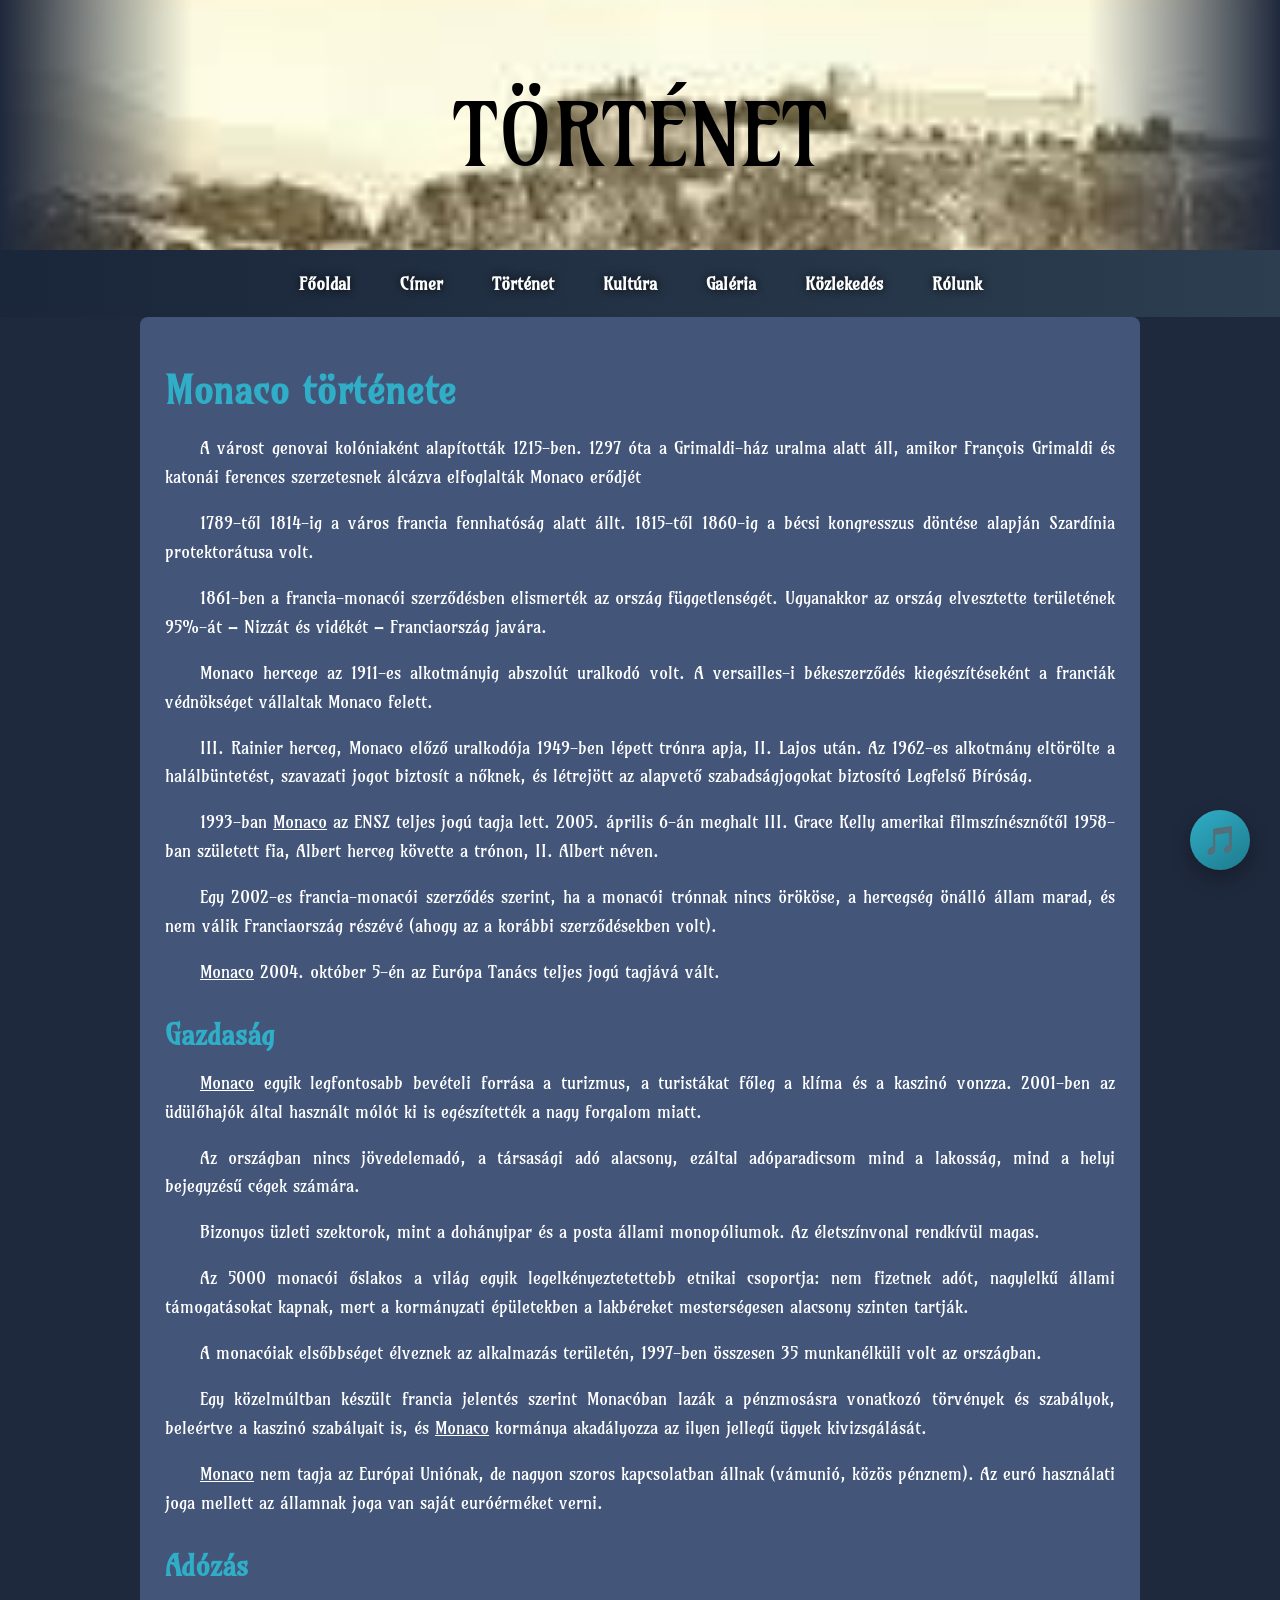
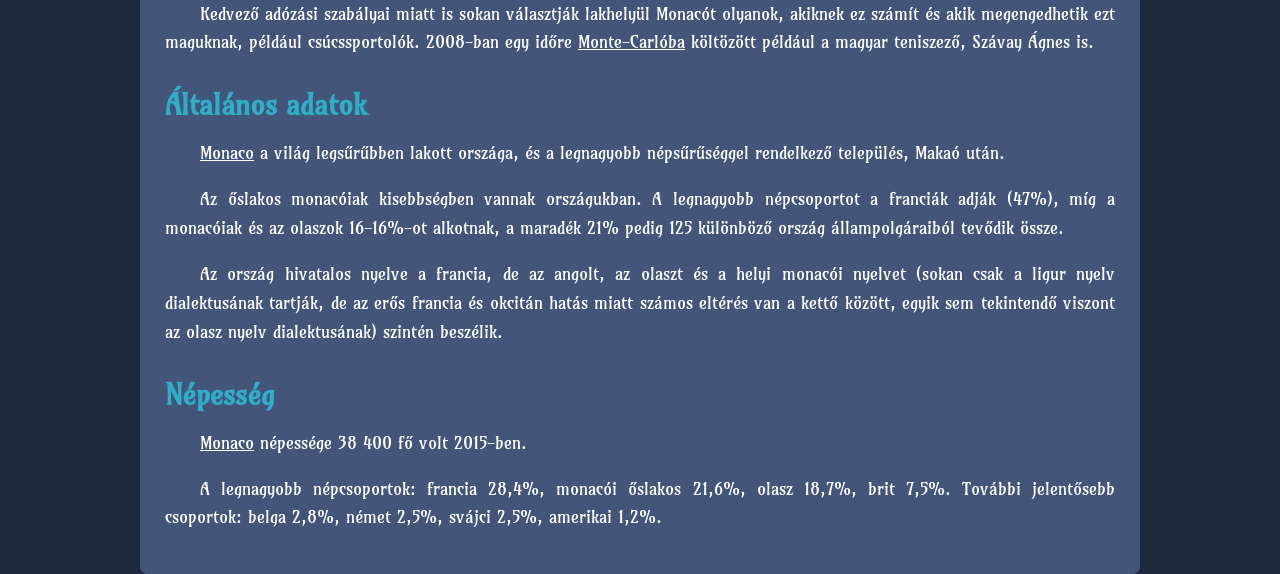
<file: 67_feladat/tortenet.html>
<!DOCTYPE html>
<html lang="hu">
<head style="background-color: #1F293D; font-family: 'Amarante', sans-serif;">
<link href="https://fonts.googleapis.com/css2?family=Amarante&display=swap" rel="stylesheet">
<title>Történet</title>
<link rel="stylesheet" href="style.css">
<script src="script.js" defer></script>
<div style="text-align: center;" class="container">
	<img src="his.jpg" class="header-image">
<div class="textmc">TÖRTÉNET</div>
</div>
<meta charset="UTF-8">
<meta name="robots" content="noindex,nofollow">
</head>
<center>
<nav class="main-nav">
    <button id="menu-toggle" class="hamburger">☰</button>
    
    <div class="nav-links">
        <a href="index.html">Főoldal</a>
        <a href="cimer.html">Címer</a>
        <a href="tortenet.html">Történet</a>
        <a href="kultura.html">Kultúra</a>
        <a href="galeria.html">Galéria</a>
        <a href="koz.html">Közlekedés</a>
        <a href="about us.html">Rólunk</a>
    </div>
</nav>
</center>
<body style="background-color: #1F293D; font-family: 'Amarante', sans-serif;">

<div class="doboz">

<h1>Monaco története</h1>

<p>
A várost genovai kolóniaként alapították 1215-ben.
1297 óta a Grimaldi-ház uralma alatt áll, amikor
François Grimaldi és katonái ferences szerzetesnek álcázva elfoglalták Monaco erődjét
</p>

<p>
1789-től 1814-ig a város francia fennhatóság alatt állt.
1815-től 1860-ig a bécsi kongresszus döntése alapján
Szardínia protektorátusa volt.
</p>

<p>
1861-ben a francia-monacói szerződésben elismerték az ország függetlenségét.
Ugyanakkor az ország elvesztette területének 95%-át – Nizzát és vidékét – Franciaország javára.
</p>

<p>
Monaco hercege az 1911-es alkotmányig abszolút uralkodó volt.
A versailles-i békeszerződés kiegészítéseként a franciák védnökséget vállaltak Monaco felett.
</p>

<p>
III. Rainier herceg, Monaco előző uralkodója 1949-ben lépett trónra apja, II. Lajos után.
Az 1962-es alkotmány eltörölte a halálbüntetést, szavazati jogot biztosít a nőknek,
és létrejött az alapvető szabadságjogokat biztosító Legfelső Bíróság.
</p>

<p>
 1993-ban <a href="index.html" class="a">Monaco</a> az ENSZ teljes jogú tagja lett. 2005. április 6-án meghalt III.
 Grace Kelly amerikai filmszínésznőtől 1958-ban született fia, Albert herceg követte a trónon, II. Albert néven.
</p>

<p>
Egy 2002-es francia-monacói szerződés szerint, ha a monacói trónnak nincs örököse,
a hercegség önálló állam marad, és nem válik Franciaország részévé (ahogy az a korábbi szerződésekben volt).
</p>

<p>
<a href="index.html" class="a">Monaco</a> 2004. október 5-én az Európa Tanács teljes jogú tagjává vált.
</p>

<h2>Gazdaság</h2>

<p>
<a href="index.html" class="a">Monaco</a> egyik legfontosabb bevételi forrása a turizmus, a turistákat főleg a klíma és a kaszinó vonzza.
2001-ben az üdülőhajók által használt mólót ki is egészítették a nagy forgalom miatt.
</p>

<p>
Az országban nincs jövedelemadó, a társasági adó alacsony, ezáltal adóparadicsom mind a lakosság,
mind a helyi bejegyzésű cégek számára.
</p>

<p>
Bizonyos üzleti szektorok, mint a dohányipar és a posta állami monopóliumok.
Az életszínvonal rendkívül magas.
</p>

<p>
Az 5000 monacói őslakos a világ egyik legelkényeztetettebb etnikai csoportja: nem fizetnek adót,
nagylelkű állami támogatásokat kapnak, mert a kormányzati épületekben a lakbéreket mesterségesen alacsony szinten tartják.
</p>

<p>
A monacóiak elsőbbséget élveznek az alkalmazás területén, 1997-ben összesen 35 munkanélküli volt az országban.
</p>

<p>
Egy közelmúltban készült francia jelentés szerint Monacóban lazák a pénzmosásra vonatkozó törvények és szabályok,
beleértve a kaszinó szabályait is, és <a href="index.html" class="a">Monaco</a> kormánya akadályozza az ilyen jellegű ügyek kivizsgálását.
</p>

<p>
<a href="index.html" class="a">Monaco</a> nem tagja az Európai Uniónak, de nagyon szoros kapcsolatban állnak (vámunió, közös pénznem).
Az euró használati joga mellett az államnak joga van saját euróérméket verni.
</p>

<h2>Adózás</h2>

<p>
Kedvező adózási szabályai miatt is sokan választják lakhelyül Monacót olyanok,
akiknek ez számít és akik megengedhetik ezt maguknak, például csúcssportolók.
2008-ban egy időre <a href="monrecarlo.html" class="a">Monte-Carlóba</a> költözött például a magyar teniszező, Szávay Ágnes is.
</p>

<h2>Általános adatok</h2>

<p>
<a href="index.html" class="a">Monaco</a> a világ legsűrűbben lakott országa, és a legnagyobb népsűrűséggel rendelkező település, Makaó után.
</p>

<p>
Az őslakos monacóiak kisebbségben vannak országukban.
A legnagyobb népcsoportot a franciák adják (47%), míg a monacóiak és az olaszok 16-16%-ot alkotnak,
a maradék 21% pedig 125 különböző ország állampolgáraiból tevődik össze.
</p>

<p>
Az ország hivatalos nyelve a francia, de az angolt, az olaszt és a helyi monacói nyelvet
(sokan csak a ligur nyelv dialektusának tartják, de az erős francia és okcitán hatás miatt
számos eltérés van a kettő között, egyik sem tekintendő viszont az olasz nyelv dialektusának) szintén beszélik.
</p>

<h2>Népesség</h2>

<p>
<a href="index.html" class="a">Monaco</a> népessége 38 400 fő volt 2015-ben.
</p>
<p>
A legnagyobb népcsoportok: francia 28,4%, monacói őslakos 21,6%, olasz 18,7%, brit 7,5%.
További jelentősebb csoportok: belga 2,8%, német 2,5%, svájci 2,5%, amerikai 1,2%.
</p>
</div>
</body>
</html>
</file>
<file: 67_feladat/style.css>
body {
		margin: 0;
		padding: 0;
		background-color: #77797b;
		font-family: 'Amarante', sans-serif;
	}
	.container{
		text-align: center;
		width: 100%;
	}
	.header-image {
		width: 100%;
		height: 250px;
		object-fit: cover;
		display: block;
		margin: 0 auto;
		-webkit-mask-image: linear-gradient(to right, transparent 0%, black 15%, black 85%, transparent 100%);
		mask-image: linear-gradient(to right, transparent 0%, black 15%, black 85%, transparent 100%);
	}
	.doboz {
		max-width: 950px;
		width: 100%;
		margin: 20px auto;
		background-color: white;
		padding: 25px;
		border-radius: 8px;
		font-family: inherit;
		overflow: auto;
		font-family: 'Amarante', sans-serif;
		background-color:#43567A;
		margin:auto;
	}

	.text {
	font-family: inherit;
	position: absolute;
	top: 15%;
	left: 50%;
	transform: translate(-50%, -50%);
	color: white;
	font-size: 85px;
	}
	.a{
		color: white;
	}
    h1{
        color:#30AEC7;
        font-size:38px;
        margin-bottom:20px;
        font-weight:bold;
        font-family: 'Amarante', sans-serif;
        text-align: left;
    }
    h2{
        color:#30AEC7;
        font-size:28px;
        margin-top:30px;
        margin-bottom:15px;
        font-family: 'Amarante', sans-serif;
    }
    p{
        font-size:17px;
        line-height:1.7;
        text-align:justify;
        text-indent:35px;
        font-family: 'Amarante', sans-serif;
		color: white;
    }
    .gallery {
        display: grid;
        grid-template-columns: 1fr 1fr;
        gap: 20px;
        margin-top: 20px;
    }
    .gallery-large {
        grid-column: 1 / -1;
    }
    .gallery-small {
        width: 100%;
        height: auto;
        border-radius: 8px;
    }
    .gallery-large img {
        width:70%;
        height: auto;
        border-radius: 8px;
        max-height: 300px;
        object-fit: cover;
    }
    .gallery-small img {
        width: 100%;
        height: auto;
        border-radius: 8px;
    }
    .full-width-img {
        width: 100% !important;
        height: auto !important;
        border-radius: 8px;
        margin: 15px 0;
        display: block;
        object-fit: cover;
    }
    .textmc {
	font-family: inherit;
	position: absolute;
	top: 15%;
	left: 50%;
	transform: translate(-50%, -50%);
	color: rgb(0, 0, 0);
	font-size: 85px;
	}
    .image-caption {
        border: 2px solid #30AEC7;
        border-radius: 8px;
        overflow: hidden;
        margin: 0 px;
        background-color: #1F293D;
    }
    .image-caption img {
        width: 100%;
        height: auto;
        display: block;
        margin: 0;
    }
    .image-caption p {
        margin: 10px 15px;
        text-align: center;
        color: white;
        font-size: 14px;
        text-indent: 0;
    }
    .show { 
        display: block; 
    }
    .main-nav {
    background: linear-gradient(to right, #1a2639, #2c3e50);
    padding: 15px 0;
    text-align: center;
}

.nav-links {
    display: flex;
    justify-content: center;
    gap: 25px;
    flex-wrap: wrap;
}

.nav-links a {
    color: #ffffff;
    text-decoration: none;
    font-size: 17px;
    font-weight: 600;
    padding: 8px 12px;
    border-radius: 4px;
    transition: all 0.3s;
}

.nav-links a:hover {
    background: rgba(48, 174, 199, 0.3);
    color: #30AEC7;
}


.hamburger {
    display: none;
    font-size: 28px;
    background: none;
    border: none;
    color: white;
    cursor: pointer;
}

@media (max-width: 768px) {
    .hamburger {
        display: block;
    }
    .nav-links {
        display: none;
        flex-direction: column;
        gap: 10px;
        margin-top: 15px;
    }
    .nav-links.show {
        display: flex;
    }
}
.a a,
.nav-links a,
.main-nav a {
    color: #ffffff !important;          
    text-shadow: 0 0 8px rgba(0, 0, 0, 0.8); 
    font-weight: 600;
    transition: color 0.3s;
}

.a a:hover,
.nav-links a:hover {
    color: #30AEC7 !important; 
    text-decoration: underline;
}
#image-lightbox {
    animation: fadeIn 0.3s ease;
}

@keyframes fadeIn {
    from { opacity: 0; }
    to { opacity: 1; }
}
#music-player:hover {
    transform: scale(1.15) !important;
    box-shadow: 0 12px 25px rgba(48, 174, 199, 0.4);
}

#music-player:active {
    transform: scale(0.95);
}
#back-to-top:hover {
    background: #1e7a8c;
    box-shadow: 0 8px 20px rgba(48, 174, 199, 0.4);
}
</file>
